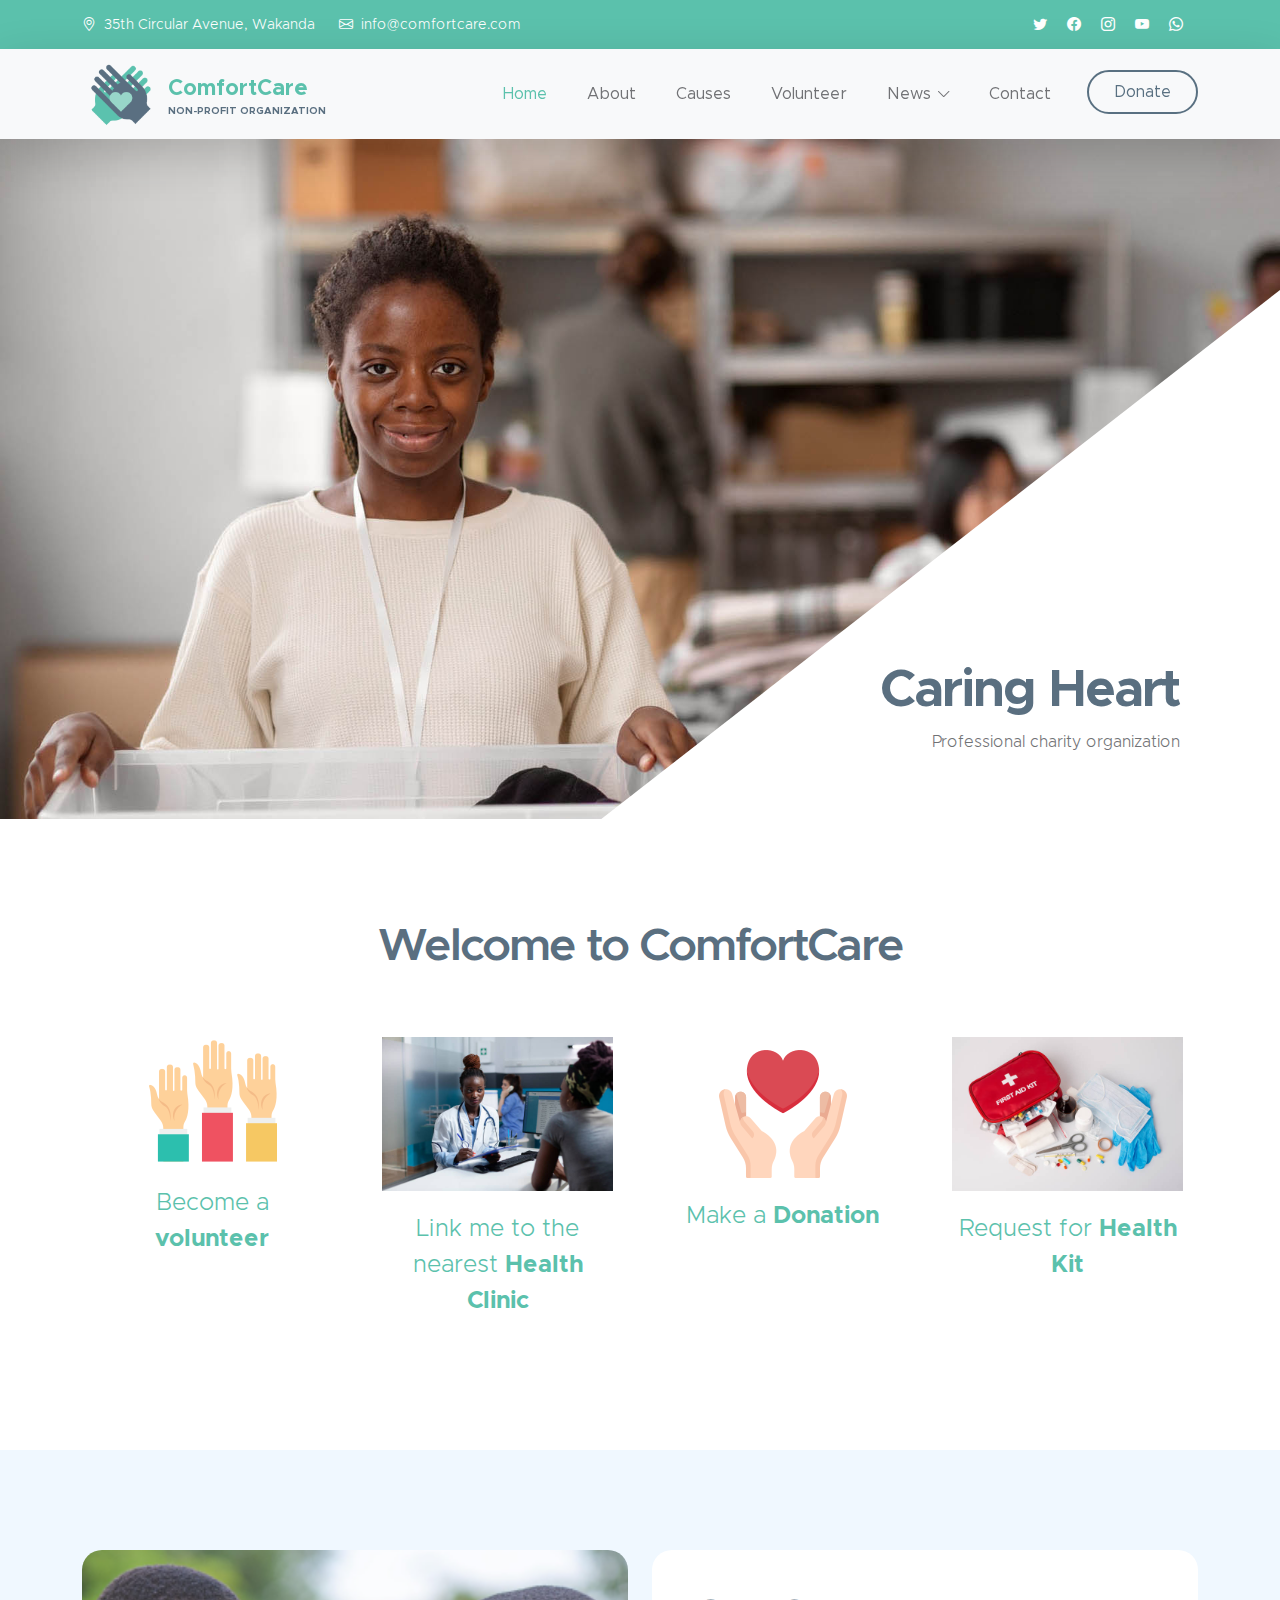
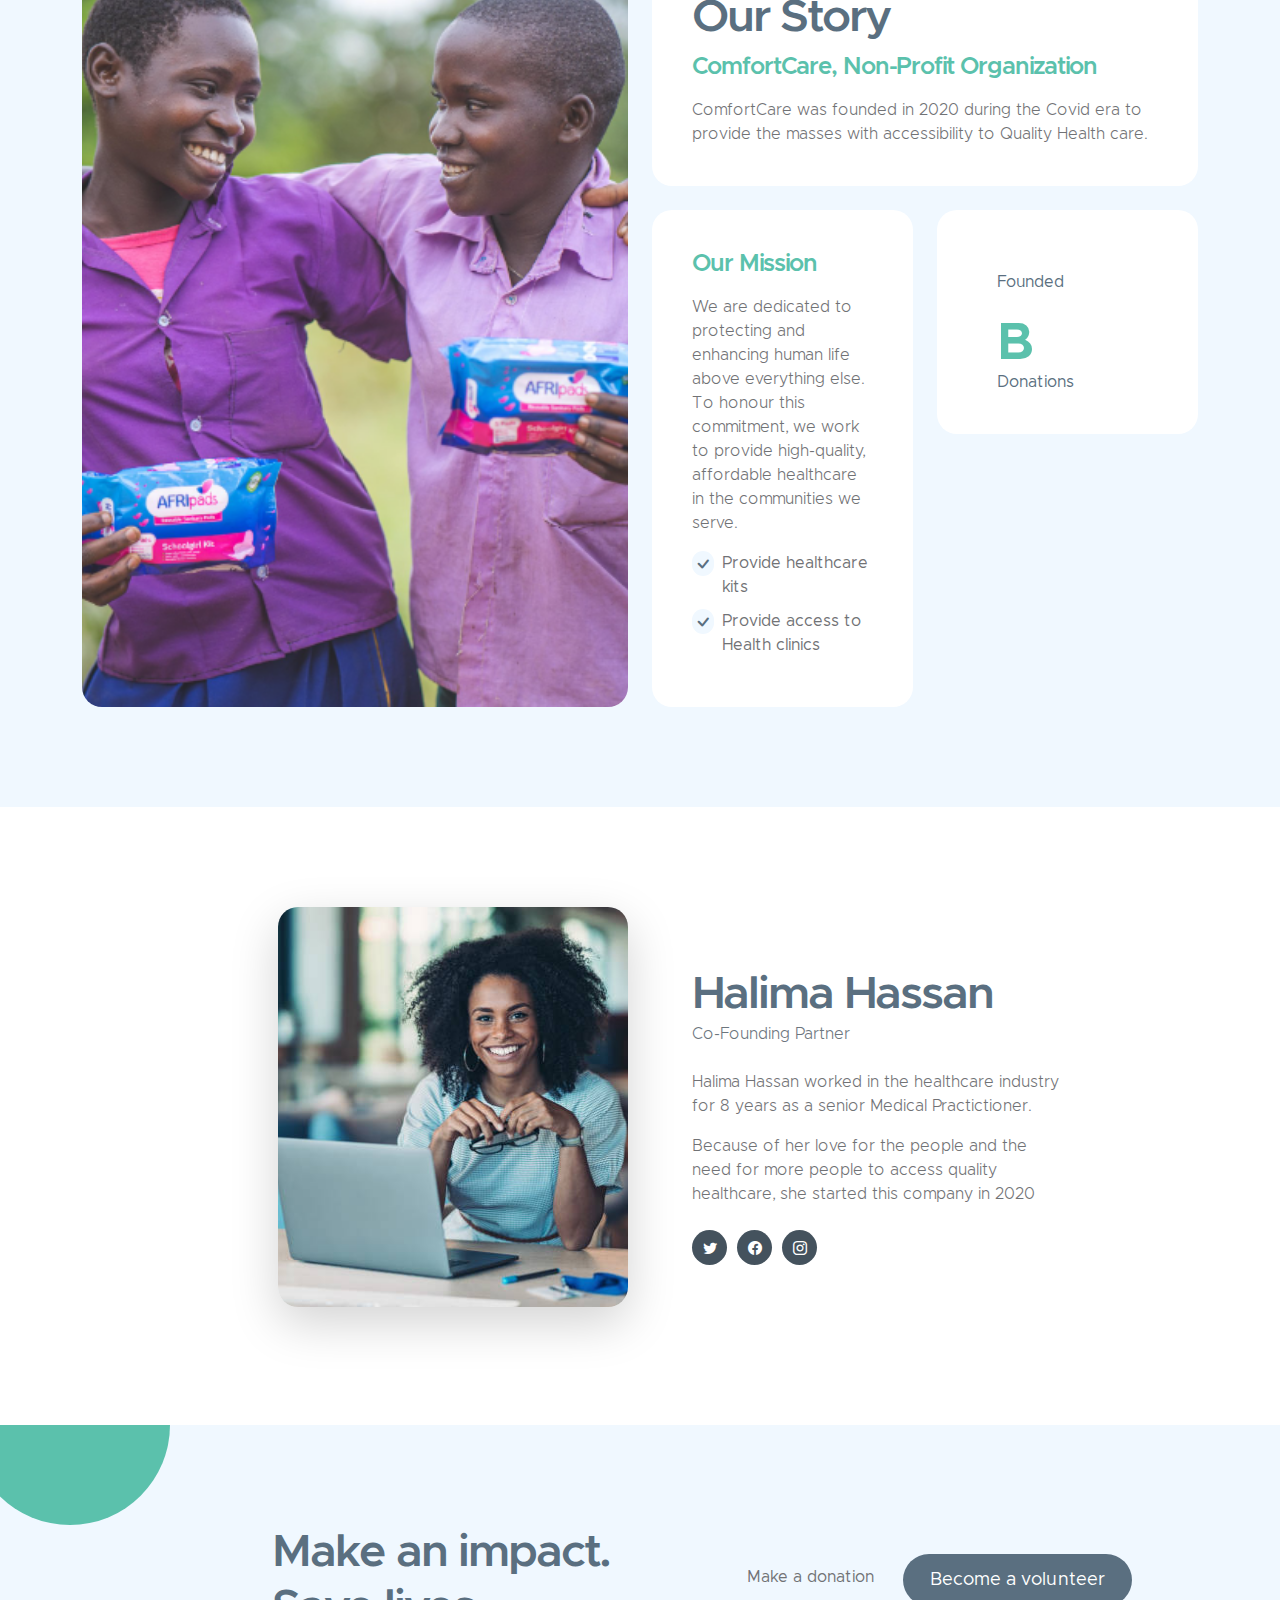
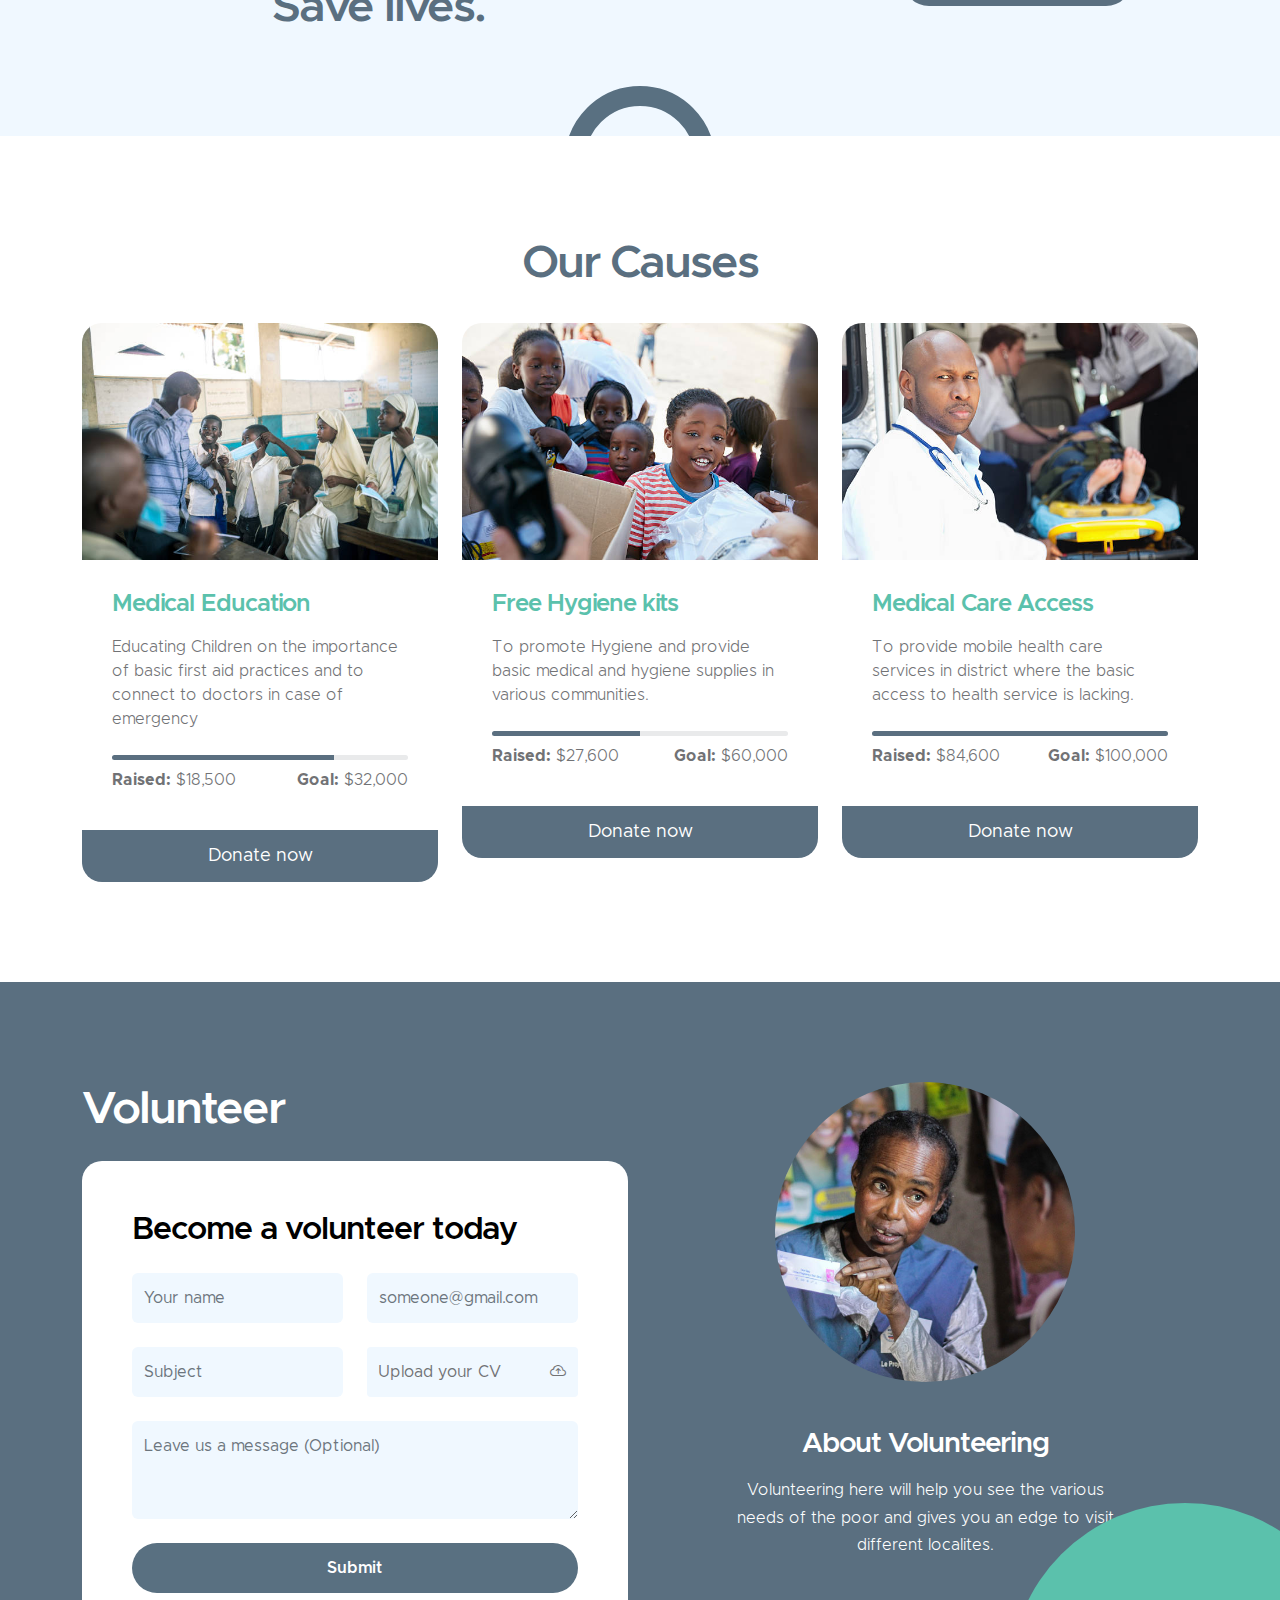
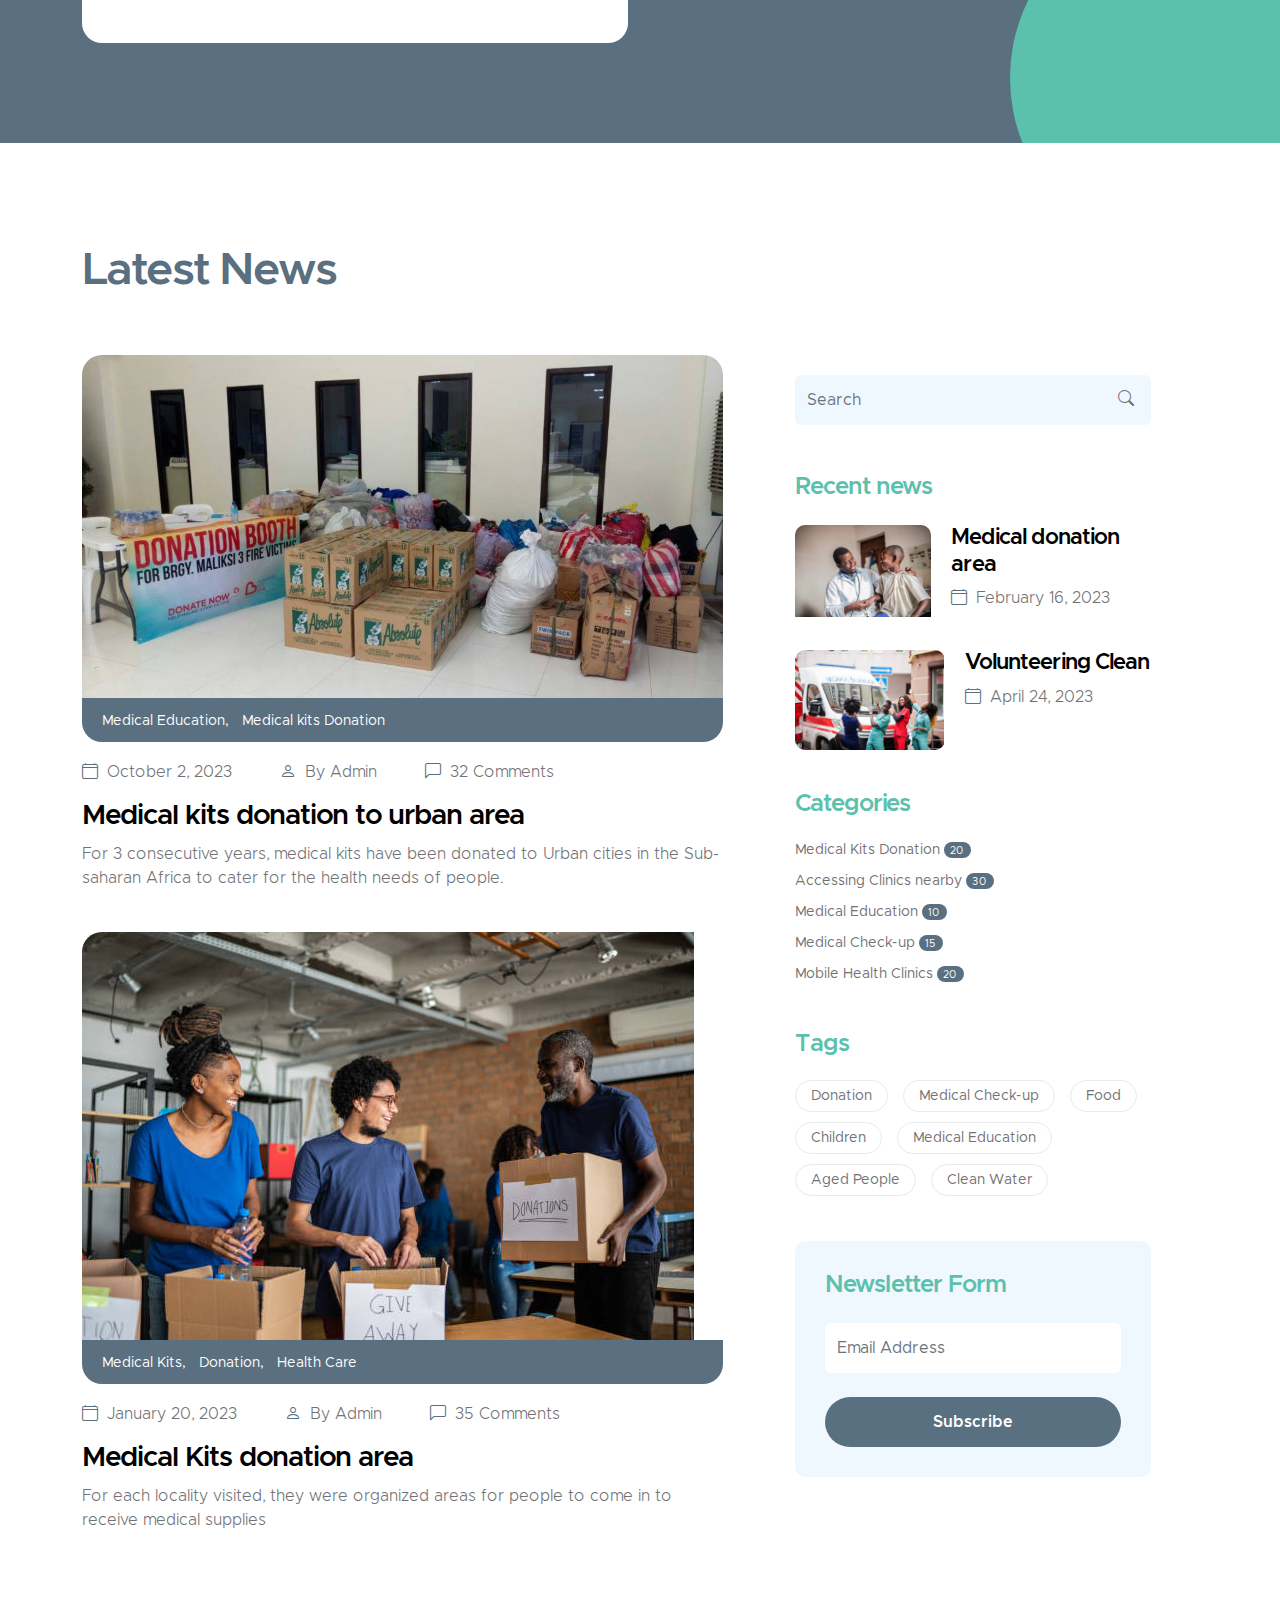
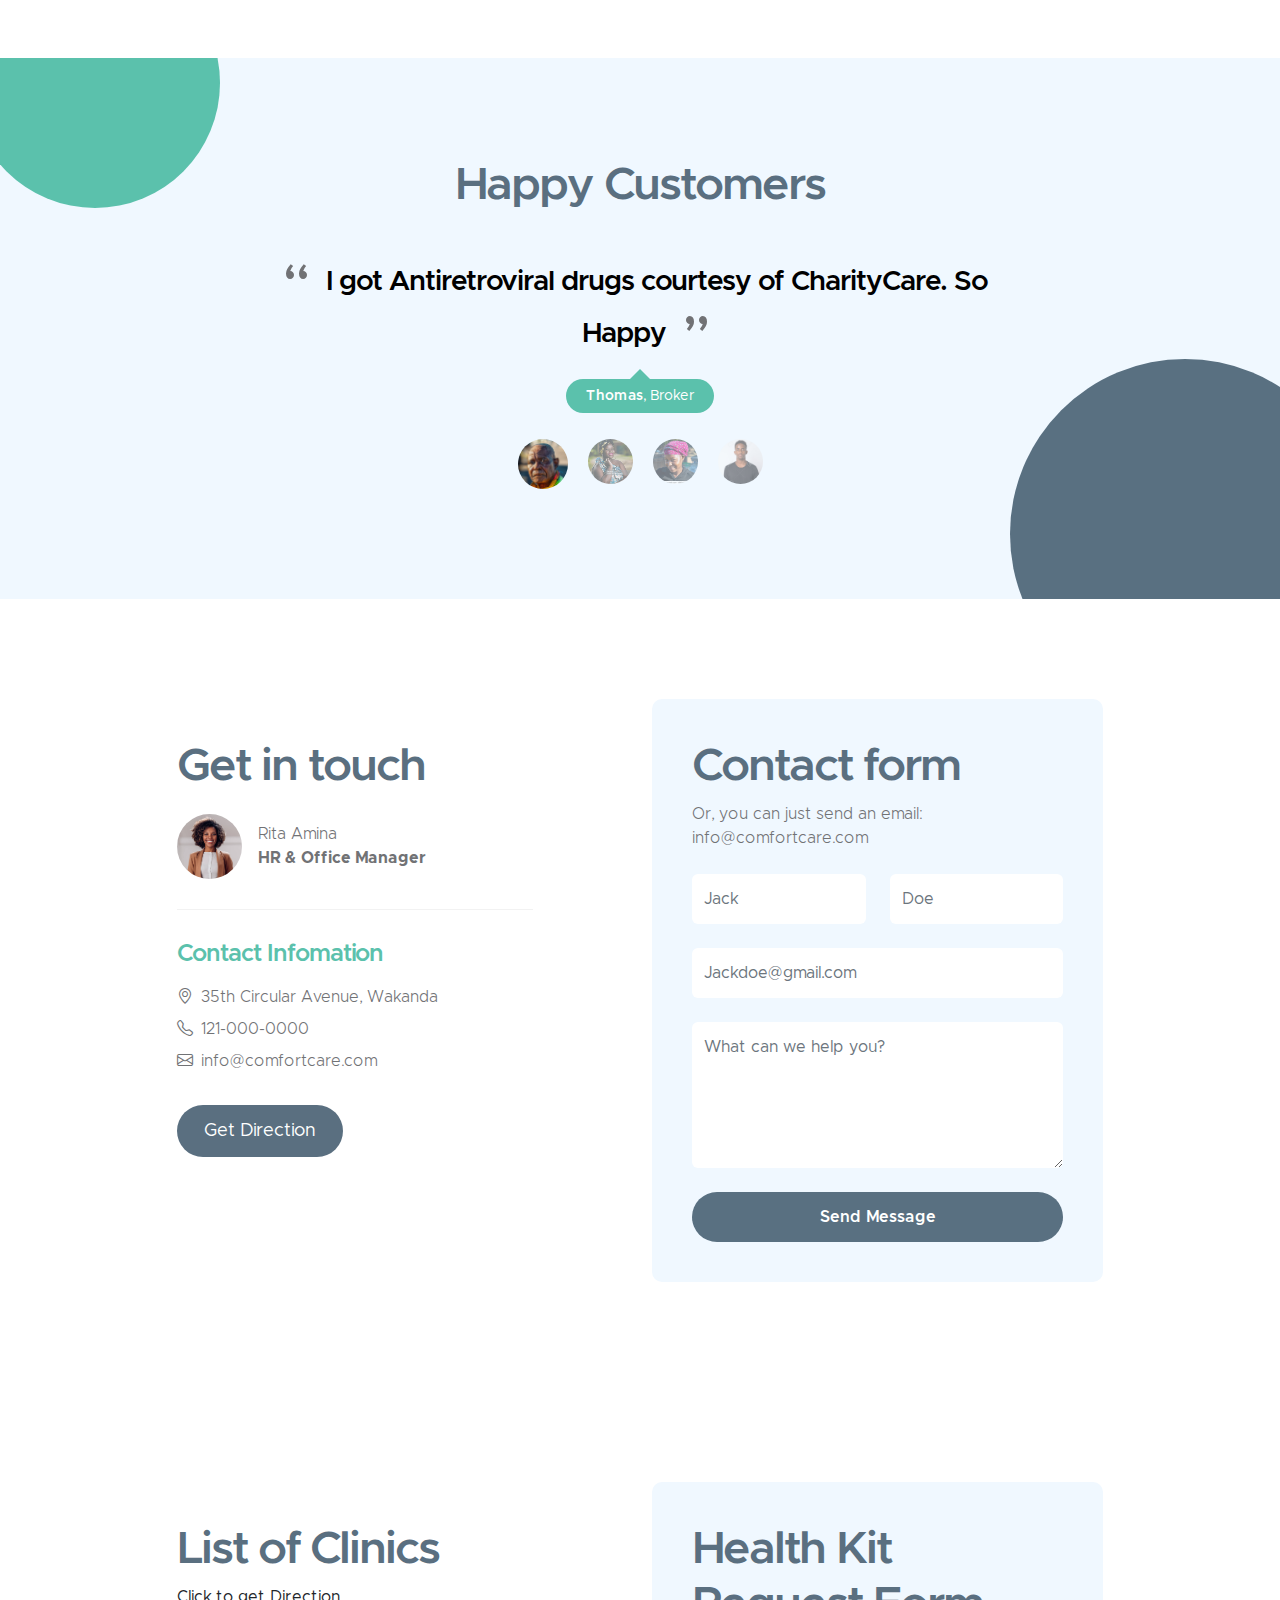
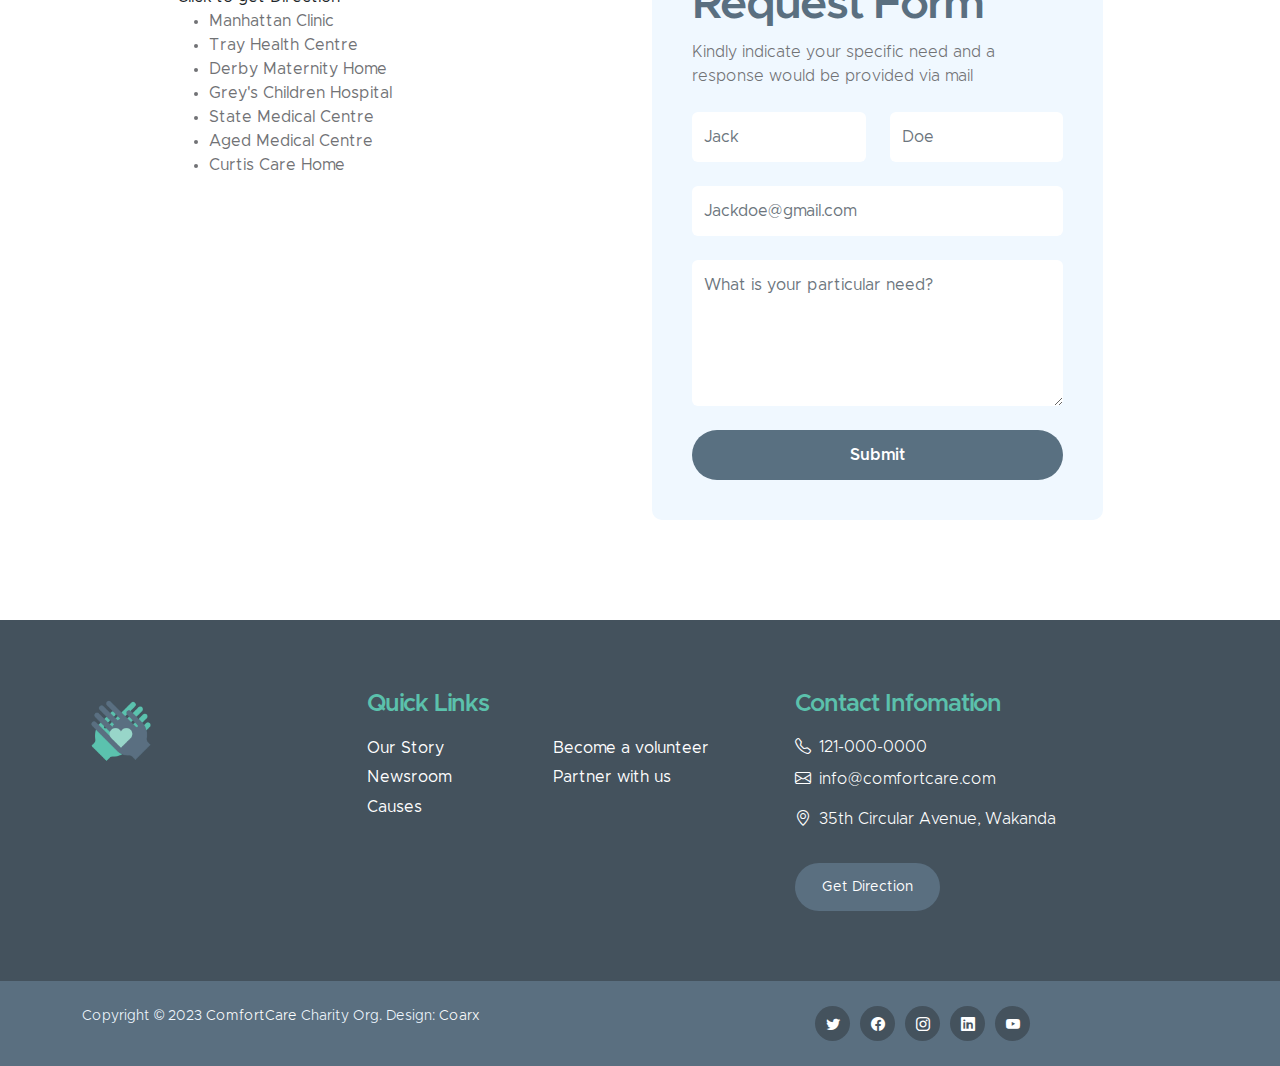
<file: index.html>
<!DOCTYPE html>
<html lang="en">
  <head>
    <meta charset="utf-8" />
    <meta name="viewport" content="width=device-width, initial-scale=1" />

    <meta name="description" content="" />
    <meta name="author" content="" />

    <title>ComfortCare NGO Website</title>
    <!-- Browser Icon -->
    <link rel="icon" href="/images/logo.png" />

    <!-- CSS FILES -->
    <link href="css/bootstrap.min.css" rel="stylesheet" />

    <link href="css/bootstrap-icons.css" rel="stylesheet" />

    <link href="css/templatemo-kind-heart-charity.css" rel="stylesheet" />
    <!--

TemplateMo 581 Kind Heart Charity

https://templatemo.com/tm-581-kind-heart-charity

-->
  </head>

  <body id="section_1">
    <header class="site-header">
      <div class="container">
        <div class="row">
          <div class="col-lg-8 col-12 d-flex flex-wrap">
            <p class="d-flex me-4 mb-0">
              <i class="bi-geo-alt me-2"></i>
              35th Circular Avenue, Wakanda
            </p>

            <p class="d-flex mb-0">
              <i class="bi-envelope me-2"></i>

              <a href="mailto:info@company.com"> info@comfortcare.com </a>
            </p>
          </div>

          <div class="col-lg-3 col-12 ms-auto d-lg-block d-none">
            <ul class="social-icon">
              <li class="social-icon-item">
                <a href="#" class="social-icon-link bi-twitter"></a>
              </li>

              <li class="social-icon-item">
                <a href="#" class="social-icon-link bi-facebook"></a>
              </li>

              <li class="social-icon-item">
                <a href="#" class="social-icon-link bi-instagram"></a>
              </li>

              <li class="social-icon-item">
                <a href="#" class="social-icon-link bi-youtube"></a>
              </li>

              <li class="social-icon-item">
                <a href="#" class="social-icon-link bi-whatsapp"></a>
              </li>
            </ul>
          </div>
        </div>
      </div>
    </header>

    <nav class="navbar navbar-expand-lg bg-light shadow-lg">
      <div class="container">
        <a class="navbar-brand" href="index.html">
          <img
            src="images/logo.png"
            class="logo img-fluid"
            alt="Kind Heart Charity"
          />
          <span>
            ComfortCare
            <small>Non-profit Organization</small>
          </span>
        </a>

        <button
          class="navbar-toggler"
          type="button"
          data-bs-toggle="collapse"
          data-bs-target="#navbarNav"
          aria-controls="navbarNav"
          aria-expanded="false"
          aria-label="Toggle navigation"
        >
          <span class="navbar-toggler-icon"></span>
        </button>

        <div class="collapse navbar-collapse" id="navbarNav">
          <ul class="navbar-nav ms-auto">
            <li class="nav-item">
              <a class="nav-link click-scroll" href="#top">Home</a>
            </li>

            <li class="nav-item">
              <a class="nav-link click-scroll" href="#section_2">About</a>
            </li>

            <li class="nav-item">
              <a class="nav-link click-scroll" href="#section_3">Causes</a>
            </li>

            <li class="nav-item">
              <a class="nav-link click-scroll" href="#section_4">Volunteer</a>
            </li>

            <li class="nav-item dropdown">
              <a
                class="nav-link click-scroll dropdown-toggle"
                href="#section_5"
                id="navbarLightDropdownMenuLink"
                role="button"
                data-bs-toggle="dropdown"
                aria-expanded="false"
                >News</a
              >

              <ul
                class="dropdown-menu dropdown-menu-light"
                aria-labelledby="navbarLightDropdownMenuLink"
              >
                <li>
                  <a class="dropdown-item" href="news.html">News Listing</a>
                </li>

                <li>
                  <a class="dropdown-item" href="news-detail.html"
                    >News Detail</a
                  >
                </li>
              </ul>
            </li>

            <li class="nav-item">
              <a class="nav-link click-scroll" href="#section_6">Contact</a>
            </li>

            <li class="nav-item ms-3">
              <a
                class="nav-link custom-btn custom-border-btn btn"
                href="donate.html"
                >Donate</a
              >
            </li>
          </ul>
        </div>
      </div>
    </nav>

    <main>
      <section class="hero-section hero-section-full-height">
        <div class="container-fluid">
          <div class="row">
            <div class="col-lg-12 col-12 p-0">
              <div
                id="hero-slide"
                class="carousel carousel-fade slide"
                data-bs-ride="carousel"
              >
                <div class="carousel-inner">
                  <div class="carousel-item active">
                    <img
                      src="images/slide/volunteer-selecting-organizing-clothes-donations-charity.jpg"
                      class="carousel-image img-fluid"
                      alt="..."
                    />

                    <div
                      class="carousel-caption d-flex flex-column justify-content-end"
                    >
                      <h1>Caring Heart</h1>

                      <p>Professional charity organization</p>
                    </div>
                  </div>
                  <div class="carousel-item">
                    <img
                      src="images/slide/slide image1.jpg"
                      class="carousel-image img-fluid"
                      alt="..."
                    />

                    <div
                      class="carousel-caption d-flex flex-column justify-content-end"
                    >
                      <h1>Non-profit</h1>

                      <p>You can support us to grow more</p>
                    </div>
                  </div>

                  <div class="carousel-item">
                    <img
                      src="com.care imgs/For comfortcare f/IMG_0451.JPG-CAMP-1200x630.jpg"
                      class="carousel-image img-fluid"
                      alt="..."
                    />

                    <div
                      class="carousel-caption d-flex flex-column justify-content-end"
                    >
                      <h1>Humanity</h1>

                      <p>We are here to serve one and all</p>
                    </div>
                  </div>
                </div>

                <button
                  class="carousel-control-prev"
                  type="button"
                  data-bs-target="#hero-slide"
                  data-bs-slide="prev"
                >
                  <span
                    class="carousel-control-prev-icon"
                    aria-hidden="true"
                  ></span>
                  <span class="visually-hidden">Previous</span>
                </button>

                <button
                  class="carousel-control-next"
                  type="button"
                  data-bs-target="#hero-slide"
                  data-bs-slide="next"
                >
                  <span
                    class="carousel-control-next-icon"
                    aria-hidden="true"
                  ></span>
                  <span class="visually-hidden">Next</span>
                </button>
              </div>
            </div>
          </div>
        </div>
      </section>

      <section class="section-padding">
        <div class="container">
          <div class="row">
            <div class="col-lg-10 col-12 text-center mx-auto">
              <h2 class="mb-5">Welcome to ComfortCare</h2>
            </div>

            <div class="col-lg-3 col-md-6 col-12 mb-4 mb-lg-0">
              <div
                class="featured-block d-flex justify-content-center align-items-center"
              >
                <a href="#section_4" class="d-block">
                  <img
                    src="images/icons/hands.png"
                    class="featured-block-image img-fluid"
                    alt=""
                  />

                  <p class="featured-block-text">
                    Become a <strong>volunteer</strong>
                  </p>
                </a>
              </div>
            </div>

            <div class="col-lg-3 col-md-6 col-12 mb-4 mb-lg-0 mb-md-4">
              <div
                class="featured-block d-flex justify-content-center align-items-center"
              >
                <a href="#section_7" class="d-block">
                  <img
                    src="images/clinic.jpg"
                    class="featured-block-image img-fluid"
                    alt=""
                  />

                  <p class="featured-block-text">
                    Link me to the nearest <strong>Health Clinic</strong>
                  </p>
                </a>
              </div>
            </div>

            <div class="col-lg-3 col-md-6 col-12 mb-4 mb-lg-0 mb-md-4">
              <div
                class="featured-block d-flex justify-content-center align-items-center"
              >
                <a href="donate.html" class="d-block">
                  <img
                    src="images/icons/receive.png"
                    class="featured-block-image img-fluid"
                    alt=""
                  />

                  <p class="featured-block-text">
                    Make a <strong>Donation</strong>
                  </p>
                </a>
              </div>
            </div>

            <div class="col-lg-3 col-md-6 col-12 mb-4 mb-lg-0">
              <div
                class="featured-block d-flex justify-content-center align-items-center"
              >
                <a href="#section_7" class="d-block">
                  <img
                    src="images/healthcare kit.jpg"
                    class="featured-block-image img-fluid"
                    alt=""
                  />

                  <p class="featured-block-text">
                    Request for <strong>Health Kit</strong>
                  </p>
                </a>
              </div>
            </div>
          </div>
        </div>
      </section>

      <section class="section-padding section-bg" id="section_2">
        <div class="container">
          <div class="row">
            <div class="col-lg-6 col-12 mb-5 mb-lg-0">
              <img
                src="images/slide/school_children (1).PNG"
                class="custom-text-box-image img-fluid"
                alt=""
              />
            </div>

            <div class="col-lg-6 col-12">
              <div class="custom-text-box">
                <h2 class="mb-2">Our Story</h2>

                <h5 class="mb-3">ComfortCare, Non-Profit Organization</h5>

                <p class="mb-0">
                  ComfortCare was founded in 2020 during the Covid era to
                  provide the masses with accessibility to Quality Health care.
                </p>
              </div>

              <div class="row">
                <div class="col-lg-6 col-md-6 col-12">
                  <div class="custom-text-box mb-lg-0">
                    <h5 class="mb-3">Our Mission</h5>

                    <p>
                      We are dedicated to protecting and enhancing human life
                      above everything else. To honour this commitment, we work
                      to provide high-quality, affordable healthcare in the
                      communities we serve.
                    </p>

                    <ul class="custom-list mt-2">
                      <li class="custom-list-item d-flex">
                        <i class="bi-check custom-text-box-icon me-2"></i>
                        Provide healthcare kits
                      </li>

                      <li class="custom-list-item d-flex">
                        <i class="bi-check custom-text-box-icon me-2"></i>
                        Provide access to Health clinics
                      </li>
                    </ul>
                  </div>
                </div>

                <div class="col-lg-6 col-md-6 col-12">
                  <div
                    class="custom-text-box d-flex flex-wrap d-lg-block mb-lg-0"
                  >
                    <div class="counter-thumb">
                      <div class="d-flex">
                        <span
                          class="counter-number"
                          data-from="1"
                          data-to="2020"
                          data-speed="1000"
                        ></span>
                        <span class="counter-number-text"></span>
                      </div>

                      <span class="counter-text">Founded</span>
                    </div>

                    <div class="counter-thumb mt-4">
                      <div class="d-flex">
                        <span
                          class="counter-number"
                          data-from="1"
                          data-to="120"
                          data-speed="1000"
                        ></span>
                        <span class="counter-number-text">B</span>
                      </div>

                      <span class="counter-text">Donations</span>
                    </div>
                  </div>
                </div>
              </div>
            </div>
          </div>
        </div>
      </section>

      <section class="about-section section-padding">
        <div class="container">
          <div class="row">
            <div class="col-lg-6 col-md-5 col-12">
              <img
                src="com.care imgs/For comfortcare f/co.Founder.jpg"
                class="about-image ms-lg-auto bg-light shadow-lg img-fluid"
                alt=""
              />
            </div>

            <div class="col-lg-5 col-md-7 col-12">
              <div class="custom-text-block">
                <h2 class="mb-0">Halima Hassan</h2>

                <p class="text-muted mb-lg-4 mb-md-4">Co-Founding Partner</p>

                <p>
                  Halima Hassan worked in the healthcare industry for 8 years as
                  a senior Medical Practictioner.
                </p>

                <p>
                  Because of her love for the people and the need for more
                  people to access quality healthcare, she started this company
                  in 2020
                </p>

                <ul class="social-icon mt-4">
                  <li class="social-icon-item">
                    <a href="#" class="social-icon-link bi-twitter"></a>
                  </li>

                  <li class="social-icon-item">
                    <a href="#" class="social-icon-link bi-facebook"></a>
                  </li>

                  <li class="social-icon-item">
                    <a href="#" class="social-icon-link bi-instagram"></a>
                  </li>
                </ul>
              </div>
            </div>
          </div>
        </div>
      </section>

      <section class="cta-section section-padding section-bg">
        <div class="container">
          <div class="row justify-content-center align-items-center">
            <div class="col-lg-5 col-12 ms-auto">
              <h2 class="mb-0">
                Make an impact. <br />
                Save lives.
              </h2>
            </div>

            <div class="col-lg-5 col-12">
              <a href="donate.html" class="me-4">Make a donation</a>

              <a href="#section_4" class="custom-btn btn smoothscroll"
                >Become a volunteer</a
              >
            </div>
          </div>
        </div>
      </section>

      <section class="section-padding" id="section_3">
        <div class="container">
          <div class="row">
            <div class="col-lg-12 col-12 text-center mb-4">
              <h2>Our Causes</h2>
            </div>

            <div class="col-lg-4 col-md-6 col-12 mb-4 mb-lg-0">
              <div class="custom-block-wrap">
                <img
                  src="images/medical_education.jpg"
                  class="custom-block-image img-fluid"
                  alt=""
                />

                <div class="custom-block">
                  <div class="custom-block-body">
                    <h5 class="mb-3">Medical Education</h5>

                    <p>
                      Educating Children on the importance of basic first aid
                      practices and to connect to doctors in case of emergency
                    </p>

                    <div class="progress mt-4">
                      <div
                        class="progress-bar w-75"
                        role="progressbar"
                        aria-valuenow="75"
                        aria-valuemin="0"
                        aria-valuemax="100"
                      ></div>
                    </div>

                    <div class="d-flex align-items-center my-2">
                      <p class="mb-0">
                        <strong>Raised:</strong>
                        $18,500
                      </p>

                      <p class="ms-auto mb-0">
                        <strong>Goal:</strong>
                        $32,000
                      </p>
                    </div>
                  </div>

                  <a href="donate.html" class="custom-btn btn">Donate now</a>
                </div>
              </div>
            </div>

            <div class="col-lg-4 col-md-6 col-12 mb-4 mb-lg-0">
              <div class="custom-block-wrap">
                <img
                  src="images/hygiene.jpg"
                  class="custom-block-image img-fluid"
                  alt=""
                />

                <div class="custom-block">
                  <div class="custom-block-body">
                    <h5 class="mb-3">Free Hygiene kits</h5>

                    <p>
                      To promote Hygiene and provide basic medical and hygiene
                      supplies in various communities.
                    </p>

                    <div class="progress mt-4">
                      <div
                        class="progress-bar w-50"
                        role="progressbar"
                        aria-valuenow="50"
                        aria-valuemin="0"
                        aria-valuemax="100"
                      ></div>
                    </div>

                    <div class="d-flex align-items-center my-2">
                      <p class="mb-0">
                        <strong>Raised:</strong>
                        $27,600
                      </p>

                      <p class="ms-auto mb-0">
                        <strong>Goal:</strong>
                        $60,000
                      </p>
                    </div>
                  </div>

                  <a href="donate.html" class="custom-btn btn">Donate now</a>
                </div>
              </div>
            </div>

            <div class="col-lg-4 col-md-6 col-12">
              <div class="custom-block-wrap">
                <img
                  src="images/mobile_clinic.jpg"
                  class="custom-block-image img-fluid"
                  alt=""
                />

                <div class="custom-block">
                  <div class="custom-block-body">
                    <h5 class="mb-3">Medical Care Access</h5>

                    <p>
                      To provide mobile health care services in district where
                      the basic access to health service is lacking.
                    </p>

                    <div class="progress mt-4">
                      <div
                        class="progress-bar w-100"
                        role="progressbar"
                        aria-valuenow="100"
                        aria-valuemin="0"
                        aria-valuemax="100"
                      ></div>
                    </div>

                    <div class="d-flex align-items-center my-2">
                      <p class="mb-0">
                        <strong>Raised:</strong>
                        $84,600
                      </p>

                      <p class="ms-auto mb-0">
                        <strong>Goal:</strong>
                        $100,000
                      </p>
                    </div>
                  </div>

                  <a href="donate.html" class="custom-btn btn">Donate now</a>
                </div>
              </div>
            </div>
          </div>
        </div>
      </section>

      <section class="volunteer-section section-padding" id="section_4">
        <div class="container">
          <div class="row">
            <div class="col-lg-6 col-12">
              <h2 class="text-white mb-4">Volunteer</h2>

              <form
                class="custom-form volunteer-form mb-5 mb-lg-0"
                action="#"
                method="post"
                role="form"
              >
                <h3 class="mb-4">Become a volunteer today</h3>

                <div class="row">
                  <div class="col-lg-6 col-12">
                    <input
                      type="text"
                      name="volunteer-name"
                      id="volunteer-name"
                      class="form-control"
                      placeholder="Your name"
                      required
                    />
                  </div>

                  <div class="col-lg-6 col-12">
                    <input
                      type="email"
                      name="volunteer-email"
                      id="volunteer-email"
                      pattern="[^ @]*@[^ @]*"
                      class="form-control"
                      placeholder="someone@gmail.com"
                      required
                    />
                  </div>

                  <div class="col-lg-6 col-12">
                    <input
                      type="text"
                      name="volunteer-subject"
                      id="volunteer-subject"
                      class="form-control"
                      placeholder="Subject"
                      required
                    />
                  </div>

                  <div class="col-lg-6 col-12">
                    <div class="input-group input-group-file">
                      <input
                        type="file"
                        class="form-control"
                        id="inputGroupFile02"
                      />

                      <label class="input-group-text" for="inputGroupFile02"
                        >Upload your CV</label
                      >

                      <i class="bi-cloud-arrow-up ms-auto"></i>
                    </div>
                  </div>
                </div>

                <textarea
                  name="volunteer-message"
                  rows="3"
                  class="form-control"
                  id="volunteer-message"
                  placeholder="Leave us a message (Optional)"
                ></textarea>

                <button type="submit" class="form-control">Submit</button>
              </form>
            </div>

            <div class="col-lg-6 col-12">
              <img
                src="com.care imgs/For comfortcare f/com.h.worker.jpg"
                class="volunteer-image img-fluid"
                alt=""
              />

              <div class="custom-block-body text-center">
                <h4 class="text-white mt-lg-3 mb-lg-3">About Volunteering</h4>

                <p class="text-white">
                  Volunteering here will help you see the various needs of the
                  poor and gives you an edge to visit different localites.
                </p>
              </div>
            </div>
          </div>
        </div>
      </section>

      <section class="news-section section-padding" id="section_5">
        <div class="container">
          <div class="row">
            <div class="col-lg-12 col-12 mb-5">
              <h2>Latest News</h2>
            </div>

            <div class="col-lg-7 col-12">
              <div class="news-block">
                <div class="news-block-top">
                  <a href="news-detail.html">
                    <img
                      src="images/medical_kit_donation.PNG"
                      class="news-image img-fluid"
                      alt=""
                    />
                  </a>

                  <div class="news-category-block">
                    <a href="#" class="category-block-link">
                      Medical Education,
                    </a>

                    <a href="#" class="category-block-link">
                      Medical kits Donation
                    </a>
                  </div>
                </div>

                <div class="news-block-info">
                  <div class="d-flex mt-2">
                    <div class="news-block-date">
                      <p>
                        <i class="bi-calendar4 custom-icon me-1"></i>
                        October 2, 2023
                      </p>
                    </div>

                    <div class="news-block-author mx-5">
                      <p>
                        <i class="bi-person custom-icon me-1"></i>
                        By Admin
                      </p>
                    </div>

                    <div class="news-block-comment">
                      <p>
                        <i class="bi-chat-left custom-icon me-1"></i>
                        32 Comments
                      </p>
                    </div>
                  </div>

                  <div class="news-block-title mb-2">
                    <h4>
                      <a href="news-detail.html" class="news-block-title-link"
                        >Medical kits donation to urban area</a
                      >
                    </h4>
                  </div>

                  <div class="news-block-body">
                    <p>
                      For 3 consecutive years, medical kits have been donated to
                      Urban cities in the Sub-saharan Africa to cater for the
                      health needs of people.
                    </p>
                  </div>
                </div>
              </div>

              <div class="news-block mt-3">
                <div class="news-block-top">
                  <a href="news-detail.html">
                    <img
                      src="images/medical_kit_donation2.jpg"
                      class="news-image img-fluid"
                      alt=""
                    />
                  </a>

                  <div class="news-category-block">
                    <a href="#" class="category-block-link"> Medical Kits, </a>

                    <a href="#" class="category-block-link"> Donation, </a>

                    <a href="#" class="category-block-link"> Health Care </a>
                  </div>
                </div>

                <div class="news-block-info">
                  <div class="d-flex mt-2">
                    <div class="news-block-date">
                      <p>
                        <i class="bi-calendar4 custom-icon me-1"></i>
                        January 20, 2023
                      </p>
                    </div>

                    <div class="news-block-author mx-5">
                      <p>
                        <i class="bi-person custom-icon me-1"></i>
                        By Admin
                      </p>
                    </div>

                    <div class="news-block-comment">
                      <p>
                        <i class="bi-chat-left custom-icon me-1"></i>
                        35 Comments
                      </p>
                    </div>
                  </div>

                  <div class="news-block-title mb-2">
                    <h4>
                      <a href="news-detail.html" class="news-block-title-link"
                        >Medical Kits donation area</a
                      >
                    </h4>
                  </div>

                  <div class="news-block-body">
                    <p>
                      For each locality visited, they were organized areas for
                      people to come in to receive medical supplies
                    </p>
                  </div>
                </div>
              </div>
            </div>

            <div class="col-lg-4 col-12 mx-auto">
              <form
                class="custom-form search-form"
                action="#"
                method="get"
                role="form"
              >
                <input
                  name="search"
                  type="search"
                  class="form-control"
                  id="search"
                  placeholder="Search"
                  aria-label="Search"
                />

                <button type="submit" class="form-control">
                  <i class="bi-search"></i>
                </button>
              </form>

              <h5 class="mt-5 mb-3">Recent news</h5>

              <div class="news-block news-block-two-col d-flex mt-4">
                <div class="news-block-two-col-image-wrap">
                  <a href="news-detail.html">
                    <img
                      src="images/news/africa-humanitarian-aid-doctor.jpg"
                      class="news-image img-fluid"
                      alt=""
                    />
                  </a>
                </div>

                <div class="news-block-two-col-info">
                  <div class="news-block-title mb-2">
                    <h6>
                      <a href="news-detail.html" class="news-block-title-link"
                        >Medical donation area</a
                      >
                    </h6>
                  </div>

                  <div class="news-block-date">
                    <p>
                      <i class="bi-calendar4 custom-icon me-1"></i>
                      February 16, 2023
                    </p>
                  </div>
                </div>
              </div>

              <div class="news-block news-block-two-col d-flex mt-4">
                <div class="news-block-two-col-image-wrap">
                  <a href="news-detail.html">
                    <img
                      src="images/news/close-up-happy-people-working-together.jpg"
                      class="news-image img-fluid"
                      alt=""
                    />
                  </a>
                </div>

                <div class="news-block-two-col-info">
                  <div class="news-block-title mb-2">
                    <h6>
                      <a href="news-detail.html" class="news-block-title-link"
                        >Volunteering Clean</a
                      >
                    </h6>
                  </div>

                  <div class="news-block-date">
                    <p>
                      <i class="bi-calendar4 custom-icon me-1"></i>
                      April 24, 2023
                    </p>
                  </div>
                </div>
              </div>

              <div class="category-block d-flex flex-column">
                <h5 class="mb-3">Categories</h5>

                <a href="#" class="category-block-link">
                  Medical Kits Donation
                  <span class="badge">20</span>
                </a>

                <a href="#" class="category-block-link">
                  Accessing Clinics nearby
                  <span class="badge">30</span>
                </a>

                <a href="#" class="category-block-link">
                  Medical Education
                  <span class="badge">10</span>
                </a>

                <a href="#" class="category-block-link">
                  Medical Check-up
                  <span class="badge">15</span>
                </a>

                <a href="#" class="category-block-link">
                  Mobile Health Clinics
                  <span class="badge">20</span>
                </a>
              </div>

              <div class="tags-block">
                <h5 class="mb-3">Tags</h5>

                <a href="#" class="tags-block-link"> Donation </a>

                <a href="#" class="tags-block-link"> Medical Check-up </a>

                <a href="#" class="tags-block-link"> Food </a>

                <a href="#" class="tags-block-link"> Children </a>

                <a href="#" class="tags-block-link"> Medical Education </a>

                <a href="#" class="tags-block-link"> Aged People </a>

                <a href="#" class="tags-block-link"> Clean Water </a>
              </div>

              <form
                class="custom-form subscribe-form"
                action="#"
                method="get"
                role="form"
              >
                <h5 class="mb-4">Newsletter Form</h5>

                <input
                  type="email"
                  name="subscribe-email"
                  id="subscribe-email"
                  pattern="[^ @]*@[^ @]*"
                  class="form-control"
                  placeholder="Email Address"
                  required
                />

                <div class="col-lg-12 col-12">
                  <button type="submit" class="form-control">Subscribe</button>
                </div>
              </form>
            </div>
          </div>
        </div>
      </section>

      <section class="testimonial-section section-padding section-bg">
        <div class="container">
          <div class="row">
            <div class="col-lg-8 col-12 mx-auto">
              <h2 class="mb-lg-3">Happy Customers</h2>

              <div
                id="testimonial-carousel"
                class="carousel carousel-fade slide"
                data-bs-ride="carousel"
              >
                <div class="carousel-inner">
                  <div class="carousel-item active">
                    <div class="carousel-caption">
                      <h4 class="carousel-title">
                        I got Antiretroviral drugs courtesy of CharityCare. So
                        Happy
                      </h4>

                      <small class="carousel-name"
                        ><span class="carousel-name-title">Thomas</span>,
                        Broker</small
                      >
                    </div>
                  </div>

                  <div class="carousel-item">
                    <div class="carousel-caption">
                      <h4 class="carousel-title">
                        Thumps up to the team. I was educated on the importance
                        of Family Planning.
                      </h4>

                      <small class="carousel-name"
                        ><span class="carousel-name-title">Maria</span>, Stay at
                        home mum</small
                      >
                    </div>
                  </div>

                  <div class="carousel-item">
                    <div class="carousel-caption">
                      <h4 class="carousel-title">
                        I'm grateful for the help of CharityCare. I have access
                        to free healthare and I don't have to pay a dime for
                        meds.
                      </h4>

                      <small class="carousel-name"
                        ><span class="carousel-name-title">Jane</span>,
                        Caterer</small
                      >
                    </div>
                  </div>

                  <div class="carousel-item">
                    <div class="carousel-caption">
                      <h4 class="carousel-title">Doing great guys!!!</h4>

                      <small class="carousel-name"
                        ><span class="carousel-name-title">Bob</span>,
                        Entreprenuer</small
                      >
                    </div>
                  </div>

                  <ol class="carousel-indicators">
                    <li
                      data-bs-target="#testimonial-carousel"
                      data-bs-slide-to="0"
                      class="active"
                    >
                      <img
                        src="com.care imgs/For comfortcare f/old man.jpg"
                        class="img-fluid rounded-circle avatar-image"
                        alt="avatar"
                      />
                    </li>

                    <li
                      data-bs-target="#testimonial-carousel"
                      data-bs-slide-to="1"
                      class=""
                    >
                      <img
                        src="com.care imgs/For comfortcare f/young woman.jpg"
                        class="img-fluid rounded-circle avatar-image"
                        alt="avatar"
                      />
                    </li>

                    <li
                      data-bs-target="#testimonial-carousel"
                      data-bs-slide-to="2"
                      class=""
                    >
                      <img
                        src="com.care imgs/For comfortcare f/womn2.webp"
                        class="img-fluid rounded-circle avatar-image"
                        alt="avatar"
                      />
                    </li>

                    <li
                      data-bs-target="#testimonial-carousel"
                      data-bs-slide-to="3"
                      class=""
                    >
                      <img
                        src="com.care imgs/For comfortcare f/young man.jpg"
                        class="img-fluid rounded-circle avatar-image"
                        alt="avatar"
                      />
                    </li>
                  </ol>
                </div>
              </div>
            </div>
          </div>
        </div>
      </section>

      <section class="contact-section section-padding" id="section_6">
        <div class="container">
          <div class="row">
            <div class="col-lg-4 col-12 ms-auto mb-5 mb-lg-0">
              <div class="contact-info-wrap">
                <h2>Get in touch</h2>

                <div class="contact-image-wrap d-flex flex-wrap">
                  <img
                    src="com.care imgs/For comfortcare f/HR.jpg"
                    class="img-fluid avatar-image"
                    alt=""
                  />

                  <div class="d-flex flex-column justify-content-center ms-3">
                    <p class="mb-0">Rita Amina</p>
                    <p class="mb-0"><strong>HR & Office Manager</strong></p>
                  </div>
                </div>

                <div class="contact-info">
                  <h5 class="mb-3">Contact Infomation</h5>

                  <p class="d-flex mb-2">
                    <i class="bi-geo-alt me-2"></i>
                    35th Circular Avenue, Wakanda
                  </p>

                  <p class="d-flex mb-2">
                    <i class="bi-telephone me-2"></i>

                    <a href="tel: 121-000-0000"> 121-000-0000 </a>
                  </p>

                  <p class="d-flex">
                    <i class="bi-envelope me-2"></i>

                    <a href="mailto:info@yourgmail.com">
                      info@comfortcare.com
                    </a>
                  </p>

                  <a href="#" class="custom-btn btn mt-3">Get Direction</a>
                </div>
              </div>
            </div>

            <div class="col-lg-5 col-12 mx-auto">
              <form
                class="custom-form contact-form"
                action="#"
                method="post"
                role="form"
              >
                <h2>Contact form</h2>

                <p class="mb-4">
                  Or, you can just send an email:
                  <a href="#">info@comfortcare.com</a>
                </p>
                <div class="row">
                  <div class="col-lg-6 col-md-6 col-12">
                    <input
                      type="text"
                      name="first-name"
                      id="first-name"
                      class="form-control"
                      placeholder="Jack"
                      required
                    />
                  </div>

                  <div class="col-lg-6 col-md-6 col-12">
                    <input
                      type="text"
                      name="last-name"
                      id="last-name"
                      class="form-control"
                      placeholder="Doe"
                      required
                    />
                  </div>
                </div>

                <input
                  type="email"
                  name="email"
                  id="email"
                  pattern="[^ @]*@[^ @]*"
                  class="form-control"
                  placeholder="Jackdoe@gmail.com"
                  required
                />

                <textarea
                  name="message"
                  rows="5"
                  class="form-control"
                  id="message"
                  placeholder="What can we help you?"
                ></textarea>

                <button type="submit" class="form-control">Send Message</button>
              </form>
            </div>
          </div>
        </div>
      </section>
      <section class="contact-section section-padding" id="section_7">
        <div class="container">
          <div class="row">
            <div class="col-lg-4 col-12 ms-auto mb-5 mb-lg-0">
              <div class="contact-info-wrap">
                <h2>List of Clinics</h2>
                <h7 class="mb-3">Click to get Direction</h7>
                <ul>
                  <li>
                    <a href="https://www.google.com/maps" target="_blank"
                      >Manhattan Clinic</a
                    >
                  </li>
                  <li>
                    <a href="https://www.google.com/maps" target="_blank"
                      >Tray Health Centre</a
                    >
                  </li>
                  <li>
                    <a href="https://www.google.com/maps" target="_blank"
                      >Derby Maternity Home</a
                    >
                  </li>
                  <li>
                    <a href="https://www.google.com/maps" target="_blank"
                      >Grey's Children Hospital</a
                    >
                  </li>
                  <li>
                    <a href="https://www.google.com/maps" target="_blank"
                      >State Medical Centre</a
                    >
                  </li>
                  <li>
                    <a href="https://www.google.com/maps" target="_blank"
                      >Aged Medical Centre</a
                    >
                  </li>
                  <li>
                    <a href="https://www.google.com/maps" target="_blank"
                      >Curtis Care Home</a
                    >
                  </li>
                </ul>
              </div>
            </div>

            <div class="col-lg-5 col-12 mx-auto">
              <form
                class="custom-form contact-form"
                action="#"
                method="post"
                role="form"
              >
                <h2>Health Kit Request Form</h2>

                <p class="mb-4">
                  Kindly indicate your specific need and a response would be
                  provided via mail
                </p>
                <div class="row">
                  <div class="col-lg-6 col-md-6 col-12">
                    <input
                      type="text"
                      name="first-name"
                      id="first-name"
                      class="form-control"
                      placeholder="Jack"
                      required
                    />
                  </div>

                  <div class="col-lg-6 col-md-6 col-12">
                    <input
                      type="text"
                      name="last-name"
                      id="last-name"
                      class="form-control"
                      placeholder="Doe"
                      required
                    />
                  </div>
                </div>

                <input
                  type="email"
                  name="email"
                  id="email"
                  pattern="[^ @]*@[^ @]*"
                  class="form-control"
                  placeholder="Jackdoe@gmail.com"
                  required
                />

                <textarea
                  name="message"
                  rows="5"
                  class="form-control"
                  id="message"
                  placeholder="What is your particular need?"
                ></textarea>

                <button type="submit" class="form-control">Submit</button>
              </form>
            </div>
          </div>
        </div>
      </section>
    </main>

    <footer class="site-footer">
      <div class="container">
        <div class="row">
          <div class="col-lg-3 col-12 mb-4">
            <img src="images/logo.png" class="logo img-fluid" alt="" />
          </div>

          <div class="col-lg-4 col-md-6 col-12 mb-4">
            <h5 class="site-footer-title mb-3">Quick Links</h5>

            <ul class="footer-menu">
              <li class="footer-menu-item">
                <a href="#section_2" class="footer-menu-link">Our Story</a>
              </li>

              <li class="footer-menu-item">
                <a href="#section_5" class="footer-menu-link">Newsroom</a>
              </li>

              <li class="footer-menu-item">
                <a href="#section_3" class="footer-menu-link">Causes</a>
              </li>

              <li class="footer-menu-item">
                <a href="#section_4" class="footer-menu-link"
                  >Become a volunteer</a
                >
              </li>

              <li class="footer-menu-item">
                <a href="#section_6" class="footer-menu-link"
                  >Partner with us</a
                >
              </li>
            </ul>
          </div>

          <div class="col-lg-4 col-md-6 col-12 mx-auto">
            <h5 class="site-footer-title mb-3">Contact Infomation</h5>

            <p class="text-white d-flex mb-2">
              <i class="bi-telephone me-2"></i>

              <a href="tel: 121-000-0000" class="site-footer-link">
                121-000-0000
              </a>
            </p>

            <p class="text-white d-flex">
              <i class="bi-envelope me-2"></i>

              <a href="mailto:info@yourgmail.com" class="site-footer-link">
                info@comfortcare.com
              </a>
            </p>

            <p class="text-white d-flex mt-3">
              <i class="bi-geo-alt me-2"></i>
              35th Circular Avenue, Wakanda
            </p>

            <a href="#" class="custom-btn btn mt-3">Get Direction</a>
          </div>
        </div>
      </div>

      <div class="site-footer-bottom">
        <div class="container">
          <div class="row">
            <div class="col-lg-6 col-md-7 col-12">
              <p class="copyright-text mb-0">
                Copyright © 2023 <a href="#">ComfortCare</a> Charity Org.
                Design:
                <a href="https://templatemo.com" target="_blank">Coarx</a>
              </p>
            </div>

            <div
              class="col-lg-6 col-md-5 col-12 d-flex justify-content-center align-items-center mx-auto"
            >
              <ul class="social-icon">
                <li class="social-icon-item">
                  <a href="#" class="social-icon-link bi-twitter"></a>
                </li>

                <li class="social-icon-item">
                  <a href="#" class="social-icon-link bi-facebook"></a>
                </li>

                <li class="social-icon-item">
                  <a href="#" class="social-icon-link bi-instagram"></a>
                </li>

                <li class="social-icon-item">
                  <a href="#" class="social-icon-link bi-linkedin"></a>
                </li>

                <li class="social-icon-item">
                  <a
                    href="https://youtube.com/templatemo"
                    class="social-icon-link bi-youtube"
                  ></a>
                </li>
              </ul>
            </div>
          </div>
        </div>
      </div>
    </footer>

    <!-- JAVASCRIPT FILES -->
    <script src="js/jquery.min.js"></script>
    <script src="js/bootstrap.min.js"></script>
    <script src="js/jquery.sticky.js"></script>
    <script src="js/click-scroll.js"></script>
    <script src="js/counter.js"></script>
    <script src="js/custom.js"></script>
  </body>
</html>
</file>
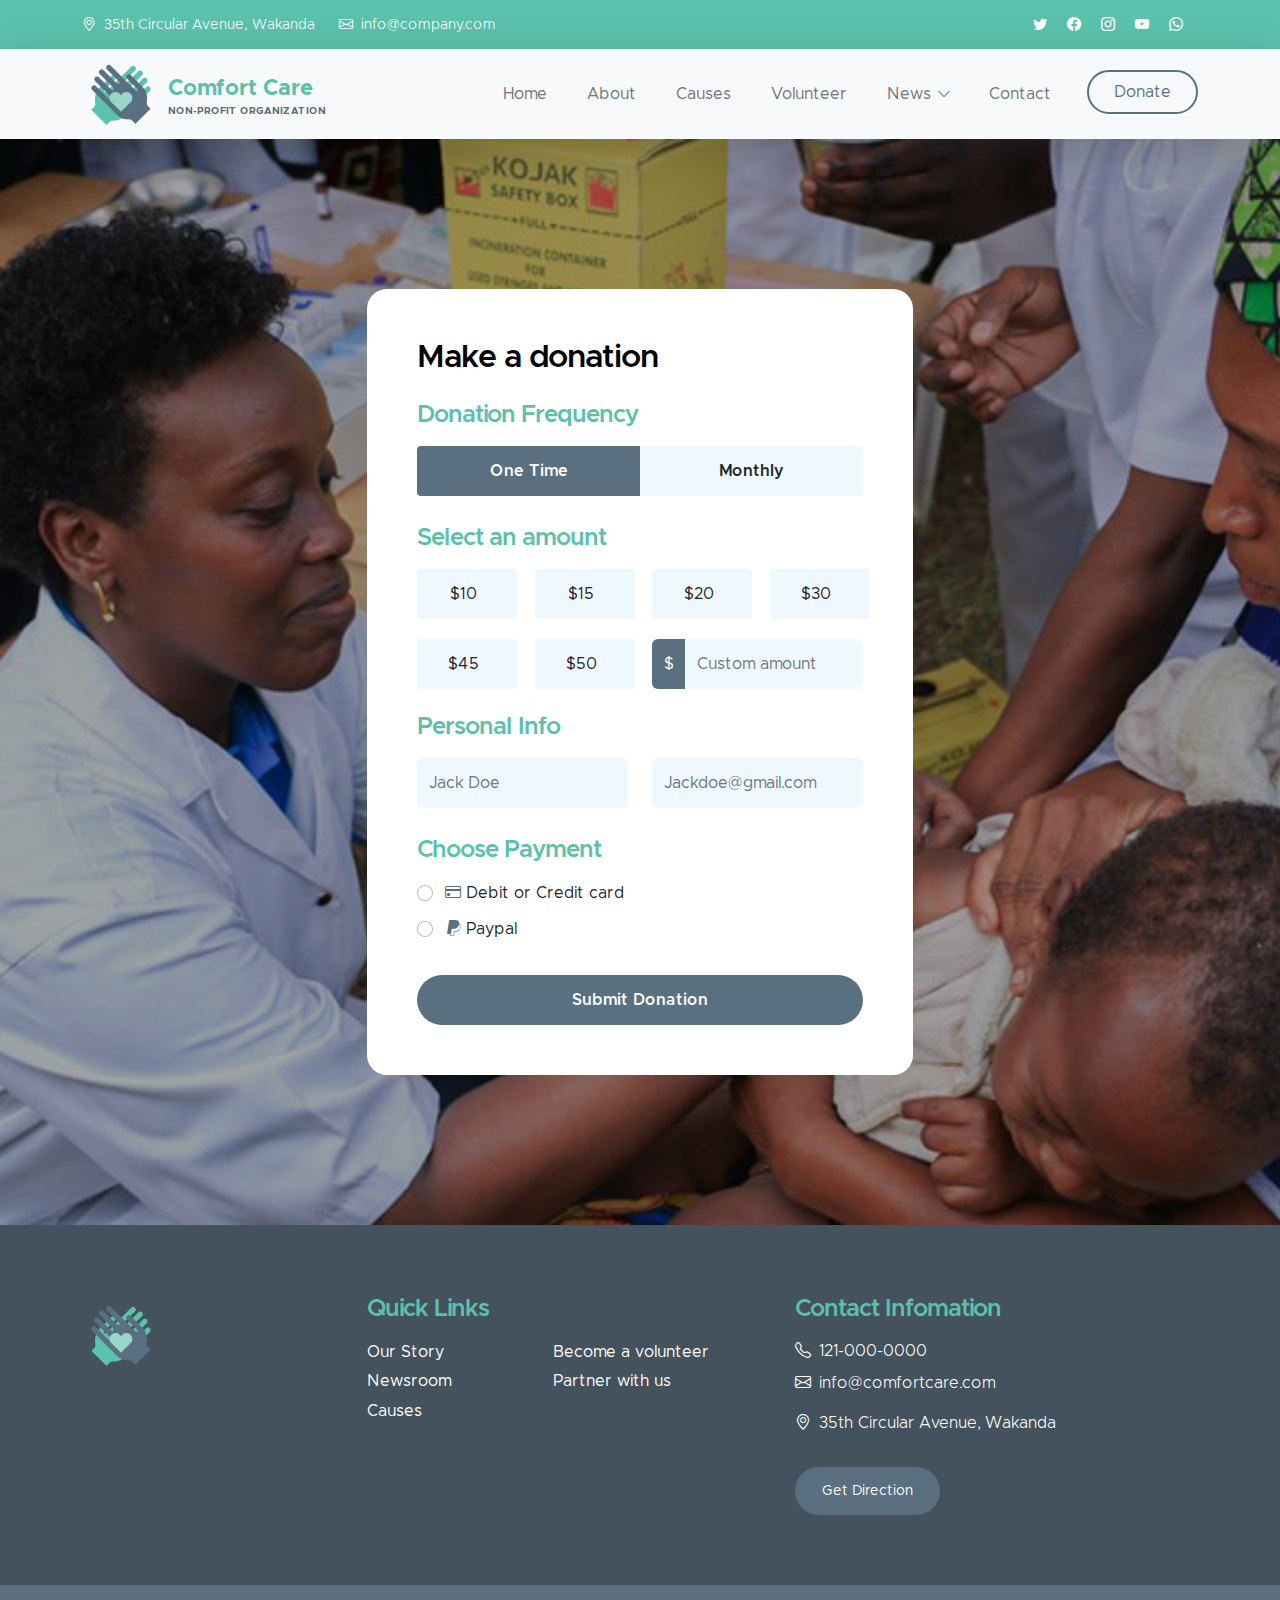
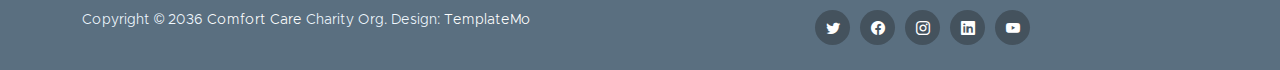
<file: donate.html>
<!DOCTYPE html>
<html lang="en">
  <head>
    <meta charset="utf-8" />
    <meta name="viewport" content="width=device-width, initial-scale=1" />

    <meta name="description" content="" />
    <meta name="author" content="" />

    <title>Comfort Care</title>


    <!--Browse icon-->
    <link
      rel="icon"
      href="/images/logo.png"
      type="image/x-icon"
      <!--
      CSS
      FILES--
    />
    <link href="css/bootstrap.min.css" rel="stylesheet" />

    <link href="css/bootstrap-icons.css" rel="stylesheet" />

    <link href="css/templatemo-kind-heart-charity.css" rel="stylesheet" />
    <!--

TemplateMo 581 Kind Heart Charity

https://templatemo.com/tm-581-kind-heart-charity

-->
  </head>

  <body>
    <header class="site-header">
      <div class="container">
        <div class="row">
          <div class="col-lg-8 col-12 d-flex flex-wrap">
            <p class="d-flex me-4 mb-0">
              <i class="bi-geo-alt me-2"></i>
              35th Circular Avenue, Wakanda
            </p>

            <p class="d-flex mb-0">
              <i class="bi-envelope me-2"></i>

              <a href="mailto:info@company.com"> info@company.com </a>
            </p>
          </div>

          <div class="col-lg-3 col-12 ms-auto d-lg-block d-none">
            <ul class="social-icon">
              <li class="social-icon-item">
                <a href="#" class="social-icon-link bi-twitter"></a>
              </li>

              <li class="social-icon-item">
                <a href="#" class="social-icon-link bi-facebook"></a>
              </li>

              <li class="social-icon-item">
                <a href="#" class="social-icon-link bi-instagram"></a>
              </li>

              <li class="social-icon-item">
                <a href="#" class="social-icon-link bi-youtube"></a>
              </li>

              <li class="social-icon-item">
                <a href="#" class="social-icon-link bi-whatsapp"></a>
              </li>
            </ul>
          </div>
        </div>
      </div>
    </header>

    <nav class="navbar navbar-expand-lg bg-light shadow-lg">
      <div class="container">
        <a class="navbar-brand" href="index.html">
          <img src="images/logo.png" class="logo img-fluid" alt="" />
          <span>
            Comfort Care 
            <small>Non-profit Organization</small>
          </span>
        </a>

        <button
          class="navbar-toggler"
          type="button"
          data-bs-toggle="collapse"
          data-bs-target="#navbarNav"
          aria-controls="navbarNav"
          aria-expanded="false"
          aria-label="Toggle navigation"
        >
          <span class="navbar-toggler-icon"></span>
        </button>

        <div class="collapse navbar-collapse" id="navbarNav">
          <ul class="navbar-nav ms-auto">
            <li class="nav-item">
              <a class="nav-link click-scroll" href="/index.html#section_1"
                >Home</a
              >
            </li>

            <li class="nav-item">
              <a class="nav-link click-scroll" href="/index.html#section_2"
                >About</a
              >
            </li>

            <li class="nav-item">
              <a class="nav-link click-scroll" href="/index.html#section_3"
                >Causes</a
              >
            </li>

            <li class="nav-item">
              <a class="nav-link click-scroll" href="/index.html#section_4"
                >Volunteer</a
              >
            </li>

            <li class="nav-item dropdown">
              <a
                class="nav-link click-scroll dropdown-toggle"
                href="/index.html#section_5"
                id="navbarLightDropdownMenuLink"
                role="button"
                data-bs-toggle="dropdown"
                aria-expanded="false"
                >News</a
              >

              <ul
                class="dropdown-menu dropdown-menu-light"
                aria-labelledby="navbarLightDropdownMenuLink"
              >
                <li>
                  <a class="dropdown-item" href="news.html">News Listing</a>
                </li>

                <li>
                  <a class="dropdown-item" href="news-detail.html"
                    >News Detail</a
                  >
                </li>
              </ul>
            </li>

            <li class="nav-item">
              <a class="nav-link click-scroll" href="/index.html#section_6"
                >Contact</a
              >
            </li>

            <li class="nav-item ms-3">
              <a
                class="nav-link custom-btn custom-border-btn btn"
                href="donate.html"
                >Donate</a
              >
            </li>
          </ul>
        </div>
      </div>
    </nav>

    <main>
      <section class="donate-section">
        <div class="section-overlay"></div>
        <div class="container">
          <div class="row">
            <div class="col-lg-6 col-12 mx-auto">
              <form
                class="custom-form donate-form"
                action="#"
                method="get"
                role="form"
              >
                <h3 class="mb-4">Make a donation</h3>

                <div class="row">
                  <div class="col-lg-12 col-12">
                    <h5 class="mb-3">Donation Frequency</h5>
                  </div>

                  <div
                    class="col-lg-6 col-6 form-check-group form-check-group-donation-frequency"
                  >
                    <div class="form-check form-check-radio">
                      <input
                        class="form-check-input"
                        type="radio"
                        name="DonationFrequency"
                        id="DonationFrequencyOne"
                        checked
                      />

                      <label
                        class="form-check-label"
                        for="DonationFrequencyOne"
                      >
                        One Time
                      </label>
                    </div>
                  </div>

                  <div
                    class="col-lg-6 col-6 form-check-group form-check-group-donation-frequency"
                  >
                    <div class="form-check form-check-radio">
                      <input
                        class="form-check-input"
                        type="radio"
                        name="DonationFrequency"
                        id="DonationFrequencyMonthly"
                      />

                      <label
                        class="form-check-label"
                        for="DonationFrequencyMonthly"
                      >
                        Monthly
                      </label>
                    </div>
                  </div>

                  <div class="col-lg-12 col-12">
                    <h5 class="mt-2 mb-3">Select an amount</h5>
                  </div>

                  <div class="col-lg-3 col-md-6 col-6 form-check-group">
                    <div class="form-check form-check-radio">
                      <input
                        class="form-check-input"
                        type="radio"
                        name="flexRadioDefault"
                        id="flexRadioDefault1"
                      />
                      <label class="form-check-label" for="flexRadioDefault1">
                        $10
                      </label>
                    </div>
                  </div>

                  <div class="col-lg-3 col-md-6 col-6 form-check-group">
                    <div class="form-check form-check-radio">
                      <input
                        class="form-check-input"
                        type="radio"
                        name="flexRadioDefault"
                        id="flexRadioDefault2"
                      />
                      <label class="form-check-label" for="flexRadioDefault2">
                        $15
                      </label>
                    </div>
                  </div>

                  <div class="col-lg-3 col-md-6 col-6 form-check-group">
                    <div class="form-check form-check-radio">
                      <input
                        class="form-check-input"
                        type="radio"
                        name="flexRadioDefault"
                        id="flexRadioDefault3"
                      />
                      <label class="form-check-label" for="flexRadioDefault3">
                        $20
                      </label>
                    </div>
                  </div>

                  <div class="col-lg-3 col-md-6 col-6 form-check-group">
                    <div class="form-check form-check-radio">
                      <input
                        class="form-check-input"
                        type="radio"
                        name="flexRadioDefault"
                        id="flexRadioDefault4"
                      />
                      <label class="form-check-label" for="flexRadioDefault4">
                        $30
                      </label>
                    </div>
                  </div>

                  <div class="col-lg-3 col-md-6 col-6 form-check-group">
                    <div class="form-check form-check-radio">
                      <input
                        class="form-check-input"
                        type="radio"
                        name="flexRadioDefault"
                        id="flexRadioDefault5"
                      />
                      <label class="form-check-label" for="flexRadioDefault5">
                        $45
                      </label>
                    </div>
                  </div>

                  <div class="col-lg-3 col-md-6 col-6 form-check-group">
                    <div class="form-check form-check-radio">
                      <input
                        class="form-check-input"
                        type="radio"
                        name="flexRadioDefault"
                        id="flexRadioDefault6"
                      />
                      <label class="form-check-label" for="flexRadioDefault6">
                        $50
                      </label>
                    </div>
                  </div>

                  <div class="col-lg-6 col-12 form-check-group">
                    <div class="input-group">
                      <span class="input-group-text" id="basic-addon1">$</span>

                      <input
                        type="text"
                        class="form-control"
                        placeholder="Custom amount"
                        aria-label="Username"
                        aria-describedby="basic-addon1"
                      />
                    </div>
                  </div>

                  <div class="col-lg-12 col-12">
                    <h5 class="mt-1">Personal Info</h5>
                  </div>

                  <div class="col-lg-6 col-12 mt-2">
                    <input
                      type="text"
                      name="donation-name"
                      id="donation-name"
                      class="form-control"
                      placeholder="Jack Doe"
                      required
                    />
                  </div>

                  <div class="col-lg-6 col-12 mt-2">
                    <input
                      type="email"
                      name="donation-email"
                      id="donation-email"
                      pattern="[^ @]*@[^ @]*"
                      class="form-control"
                      placeholder="Jackdoe@gmail.com"
                      required
                    />
                  </div>

                  <div class="col-lg-12 col-12">
                    <h5 class="mt-4 pt-1">Choose Payment</h5>
                  </div>

                  <div class="col-lg-12 col-12 mt-2">
                    <div class="form-check">
                      <input
                        class="form-check-input"
                        type="radio"
                        name="DonationPayment"
                        id="flexRadioDefault9"
                      />
                      <label class="form-check-label" for="flexRadioDefault9">
                        <i class="bi-credit-card custom-icon ms-1"></i>
                        Debit or Credit card
                      </label>
                    </div>

                    <div class="form-check">
                      <input
                        class="form-check-input"
                        type="radio"
                        name="DonationPayment"
                        id="flexRadioDefault10"
                      />
                      <label class="form-check-label" for="flexRadioDefault10">
                        <i class="bi-paypal custom-icon ms-1"></i>
                        Paypal
                      </label>
                    </div>

                    <button type="submit" class="form-control mt-4">
                      Submit Donation
                    </button>
                  </div>
                </div>
              </form>
            </div>
          </div>
        </div>
      </section>
    </main>

    <footer class="site-footer">
      <div class="container">
        <div class="row">
          <div class="col-lg-3 col-12 mb-4">
            <img src="images/logo.png" class="logo img-fluid" alt="" />
          </div>

          <div class="col-lg-4 col-md-6 col-12 mb-4">
            <h5 class="site-footer-title mb-3">Quick Links</h5>

            <ul class="footer-menu">
              <li class="footer-menu-item">
                <a href="/index.html#section_2" class="footer-menu-link">Our Story</a>
              </li>

              <li class="footer-menu-item">
                <a href="news-detail.html" class="footer-menu-link">Newsroom</a>
              </li>

              <li class="footer-menu-item">
                <a href="/index.html#section_3" class="footer-menu-link">Causes</a>
              </li>

              <li class="footer-menu-item">
                <a href="/index.html#section_4" class="footer-menu-link">Become a volunteer</a>
              </li>

              <li class="footer-menu-item">
                <a href="/index.html#section_6" class="footer-menu-link">Partner with us</a>
              </li>
            </ul>
          </div>

          <div class="col-lg-4 col-md-6 col-12 mx-auto">
            <h5 class="site-footer-title mb-3">Contact Infomation</h5>
  
            <p class="text-white d-flex mb-2">
              <i class="bi-telephone me-2"></i>
  
              <a href="tel: 121-000-0000" class="site-footer-link">
                121-000-0000
              </a>
            </p>
  
            <p class="text-white d-flex">
              <i class="bi-envelope me-2"></i>
  
              <a href="mailto:info@yourgmail.com" class="site-footer-link">
                info@comfortcare.com
              </a>
            </p>
  
              <p class="text-white d-flex mt-3">
                <i class="bi-geo-alt me-2"></i>
                35th Circular Avenue, Wakanda
              </p>
  
            <a href="https://www.google.com/maps?q=35th+Circular+Avenue,+Wakanda" target="_blank" class="custom-btn btn mt-3">Get Direction</a>
          </div>
        </div>
      </div>

      <div class="site-footer-bottom">
        <div class="container">
          <div class="row">
            <div class="col-lg-6 col-md-7 col-12">
              <p class="copyright-text mb-0">
                Copyright © 2036 <a href="#">Comfort Care</a> Charity Org.
                Design:
                <a href="https://templatemo.com" target="_blank">TemplateMo</a>
              </p>
            </div>

            <div
              class="col-lg-6 col-md-5 col-12 d-flex justify-content-center align-items-center mx-auto"
            >
              <ul class="social-icon">
                <li class="social-icon-item">
                  <a href="#" class="social-icon-link bi-twitter"></a>
                </li>

                <li class="social-icon-item">
                  <a href="#" class="social-icon-link bi-facebook"></a>
                </li>

                <li class="social-icon-item">
                  <a href="#" class="social-icon-link bi-instagram"></a>
                </li>

                <li class="social-icon-item">
                  <a href="#" class="social-icon-link bi-linkedin"></a>
                </li>

                <li class="social-icon-item">
                  <a
                    href="https://youtube.com/templatemo"
                    class="social-icon-link bi-youtube"
                  ></a>
                </li>
              </ul>
            </div>
          </div>
        </div>
      </div>
    </footer>

    <!-- JAVASCRIPT FILES -->
    <script src="js/jquery.min.js"></script>
    <script src="js/bootstrap.min.js"></script>
    <script src="js/jquery.sticky.js"></script>
    <script src="js/counter.js"></script>
    <script src="js/custom.js"></script>
  </body>
</html>
</file>
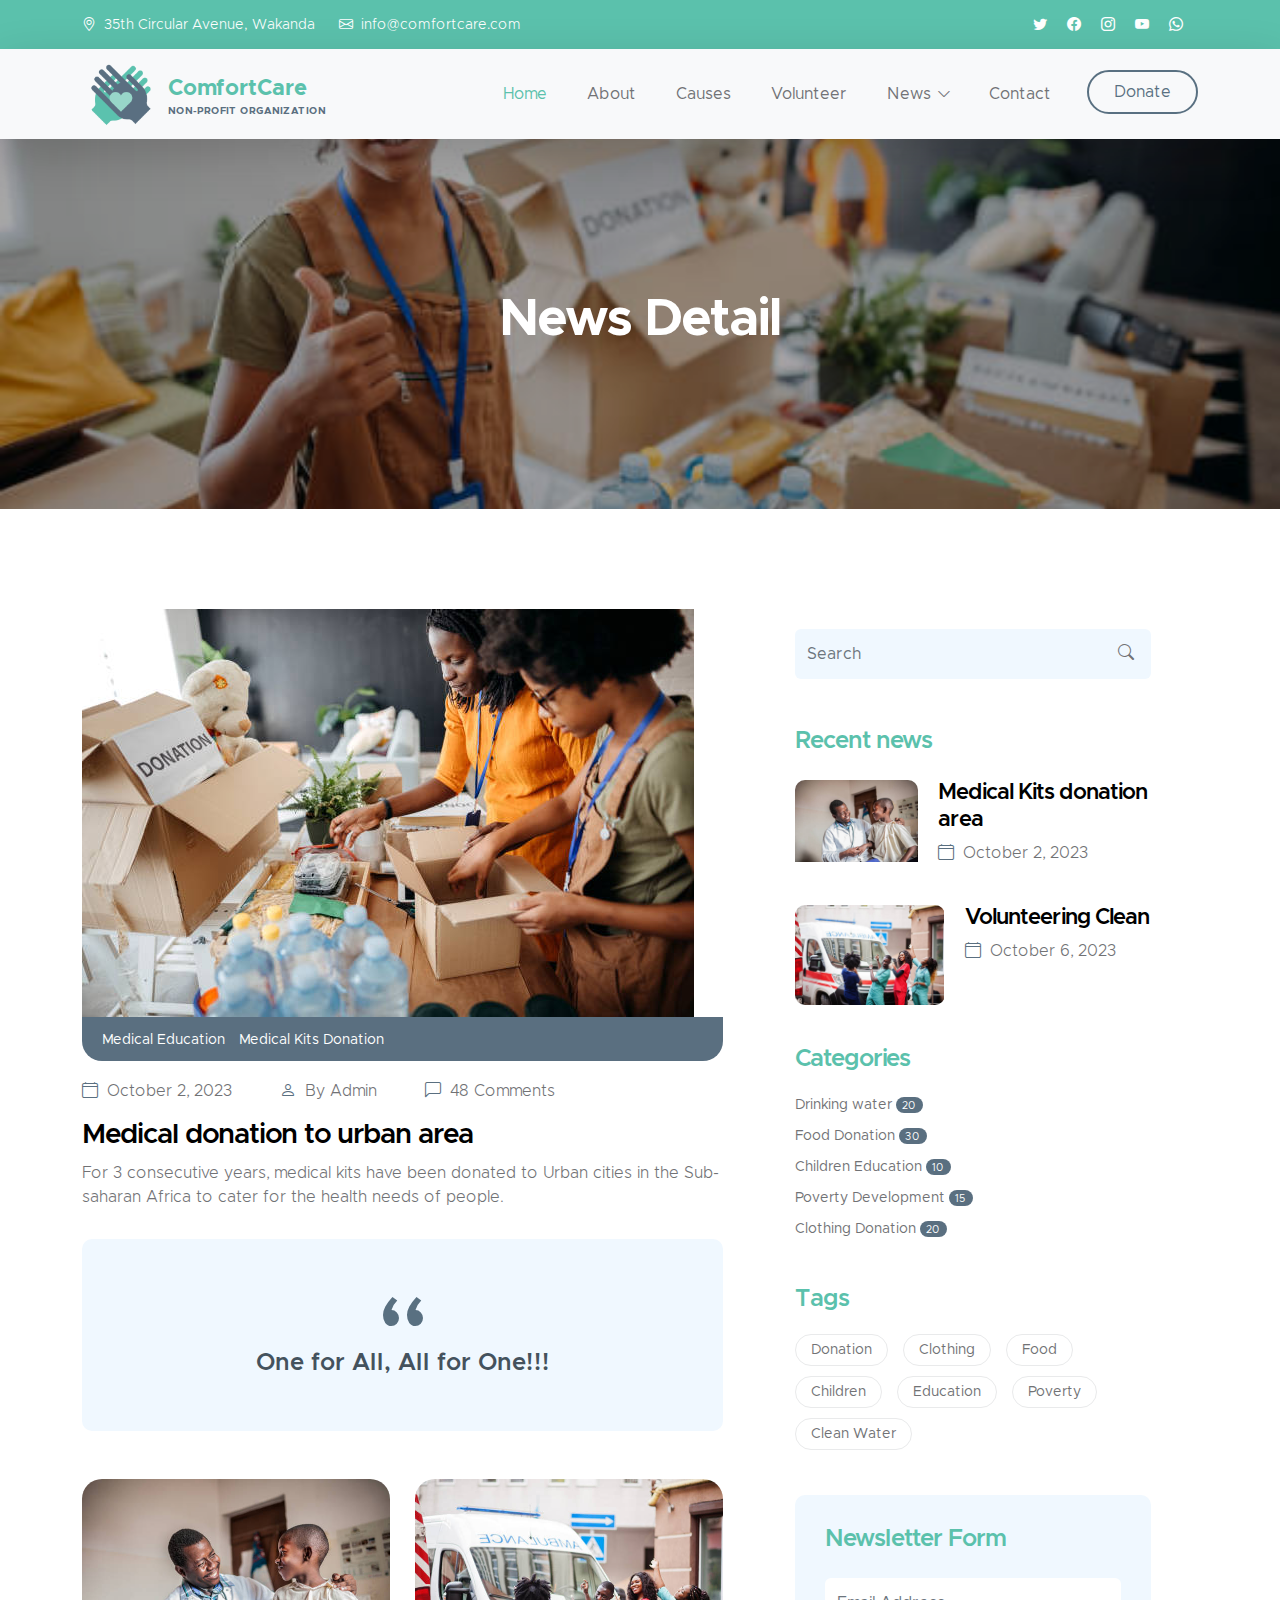
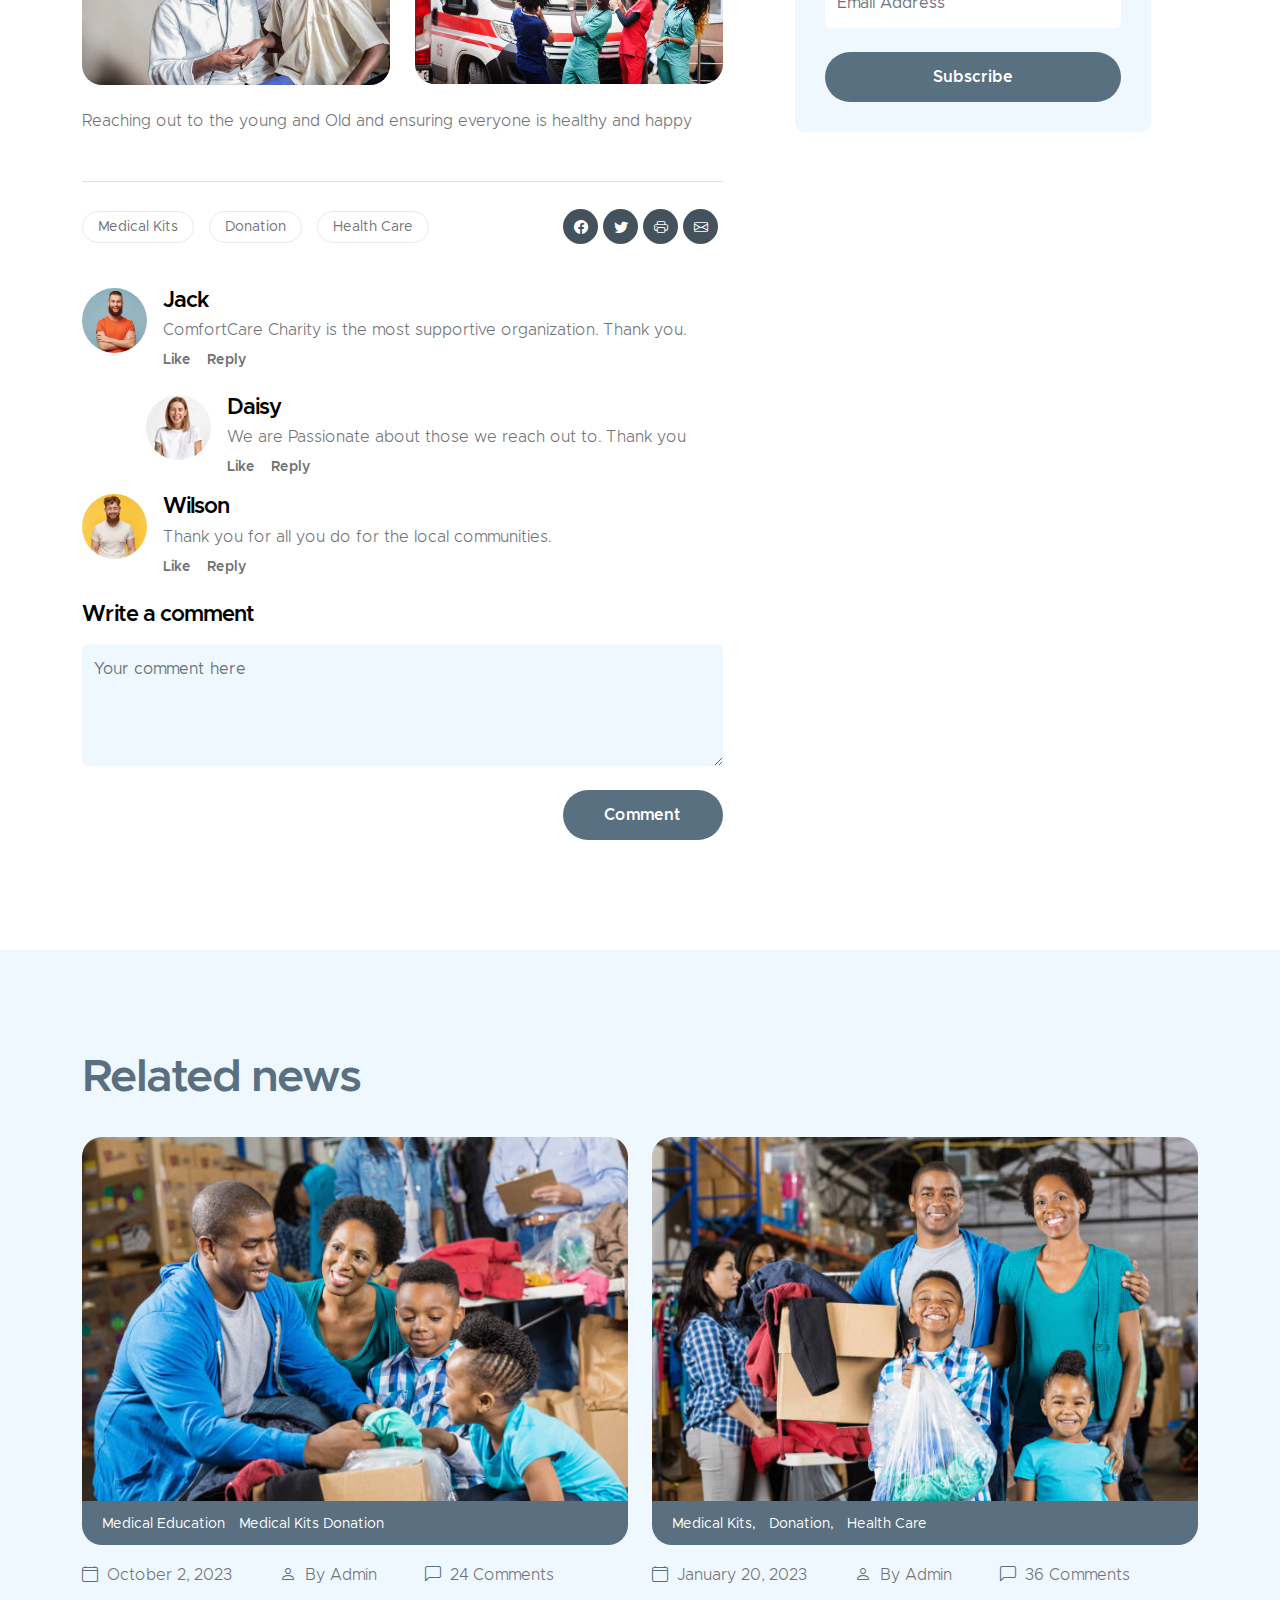
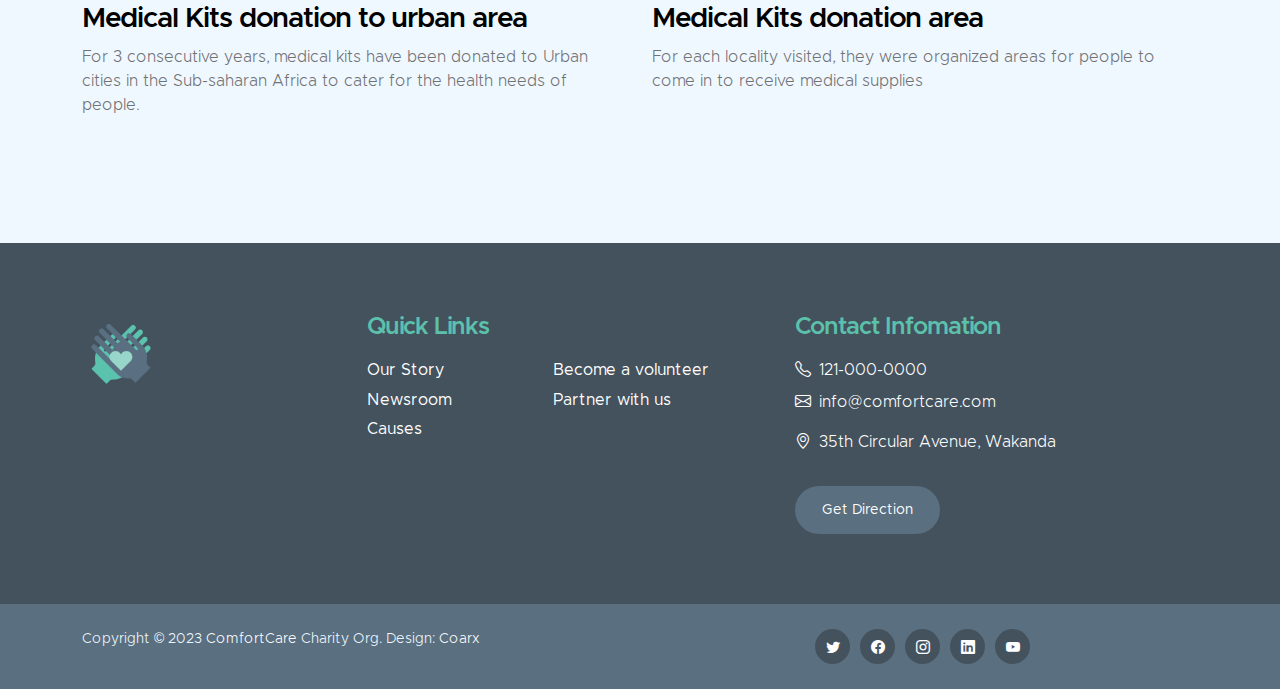
<file: news-detail.html>
<!DOCTYPE html>
<html lang="en">

<head>
  <meta charset="utf-8" />
  <meta name="viewport" content="width=device-width, initial-scale=1" />

  <meta name="description" content="" />
  <meta name="author" content="" />

    <title>ComfortCare</title>

  <!-- Browser Icon -->
  <link rel="icon" href="/images/logo.png" type="image/x-icon"

  <!-- CSS FILES -->
  <link href="css/bootstrap.min.css" rel="stylesheet" />

  <link href="css/bootstrap-icons.css" rel="stylesheet" />

  <link href="css/templatemo-kind-heart-charity.css" rel="stylesheet" />
  <!--

TemplateMo 581 Kind Heart Charity

https://templatemo.com/tm-581-kind-heart-charity

-->
</head>

  <body>
    <header class="site-header">
      <div class="container">
        <div class="row">
          <div class="col-lg-8 col-12 d-flex flex-wrap">
            <p class="d-flex me-4 mb-0">
              <i class="bi-geo-alt me-2"></i>
              35th Circular Avenue, Wakanda
            </p>

          <p class="d-flex mb-0">
            <i class="bi-envelope me-2"></i>

              <a href="mailto:info@company.com"> info@comfortcare.com </a>
            </p>
          </div>

        <div class="col-lg-3 col-12 ms-auto d-lg-block d-none">
          <ul class="social-icon">
            <li class="social-icon-item">
              <a href="#" class="social-icon-link bi-twitter"></a>
            </li>

            <li class="social-icon-item">
              <a href="#" class="social-icon-link bi-facebook"></a>
            </li>

            <li class="social-icon-item">
              <a href="#" class="social-icon-link bi-instagram"></a>
            </li>

            <li class="social-icon-item">
              <a href="#" class="social-icon-link bi-youtube"></a>
            </li>

            <li class="social-icon-item">
              <a href="#" class="social-icon-link bi-whatsapp"></a>
            </li>
          </ul>
        </div>
      </div>
    </div>
  </header>

  <nav class="navbar navbar-expand-lg bg-light shadow-lg">
    <div class="container">
      <a class="navbar-brand" href="index.html">
        <img src="images/logo.png" class="logo img-fluid" alt="" />
        <span>
          ComfortCare
          <small>Non-profit Organization</small>
        </span>
      </a>

      <button class="navbar-toggler" type="button" data-bs-toggle="collapse" data-bs-target="#navbarNav"
        aria-controls="navbarNav" aria-expanded="false" aria-label="Toggle navigation">
        <span class="navbar-toggler-icon"></span>
      </button>

      <div class="collapse navbar-collapse" id="navbarNav">
        <ul class="navbar-nav ms-auto">
          <li class="nav-item">
            <a class="nav-link click-scroll" href="/index.html#section_1">Home</a>
          </li>

          <li class="nav-item">
            <a class="nav-link smoothscroll" href="/index.html#section_2">About</a>
          </li>

          <li class="nav-item">
            <a class="nav-link click-scroll" href="/index.html#section_3">Causes</a>
          </li>

          <li class="nav-item">
            <a class="nav-link click-scroll" href="/index.html#section_4">Volunteer</a>
          </li>

          <li class="nav-item dropdown">
            <a class="nav-link click-scroll dropdown-toggle" href="/index.html#section_5"
              id="navbarLightDropdownMenuLink" role="button" data-bs-toggle="dropdown" aria-expanded="false">News</a>

            <ul class="dropdown-menu dropdown-menu-light" aria-labelledby="navbarLightDropdownMenuLink">
              <li>
                <a class="dropdown-item" href="news.html">News Listing</a>
              </li>

              <li>
                <a class="dropdown-item active" href="news-detail.html">News Detail</a>
              </li>
            </ul>
          </li>

          <li class="nav-item">
            <a class="nav-link click-scroll" href="/index.html#section_6">Contact</a>
          </li>

          <li class="nav-item ms-3">
            <a class="nav-link custom-btn custom-border-btn btn" href="donate.html">Donate</a>
          </li>
        </ul>
      </div>
    </div>
  </nav>

  <main>
    <section class="news-detail-header-section text-center">
      <div class="section-overlay"></div>

      <div class="container">
        <div class="row">
          <div class="col-lg-12 col-12">
            <h1 class="text-white">News Detail</h1>
          </div>
        </div>
      </div>
    </section>

    <section class="news-section section-padding">
      <div class="container">
        <div class="row">
          <div class="col-lg-7 col-12">
            <div class="news-block">
              <div class="news-block-top">
                <img src="images/news/donation 4.jpg" class="news-image img-fluid"
                  alt="" />

                <div class="news-category-block">
                  <a href="#" class="category-block-link"> Medical Education </a>

                  <a href="#" class="category-block-link">
                    Medical Kits Donation
                  </a>
                </div>
              </div>

              <div class="news-block-info">
                <div class="d-flex mt-2">
                  <div class="news-block-date">
                    <p>
                      <i class="bi-calendar4 custom-icon me-1"></i>
                      October 2, 2023
                    </p>
                  </div>

                  <div class="news-block-author mx-5">
                    <p>
                      <i class="bi-person custom-icon me-1"></i>
                      By Admin
                    </p>
                  </div>

                  <div class="news-block-comment">
                    <p>
                      <i class="bi-chat-left custom-icon me-1"></i>
                      48 Comments
                    </p>
                  </div>
                </div>

                <div class="news-block-title mb-2">
                  <h4>Medical donation to urban area</h4>
                </div>

                <div class="news-block-body">
                  <p>For 3 consecutive years, medical kits have been donated to Urban cities in the
                    Sub-saharan Africa to cater for the health needs of people.</p>
                  <blockquote>
                    One for All, All for One!!!
                  </blockquote>
                </div>

                <div class="row mt-5 mb-4">
                  <div class="col-lg-6 col-12 mb-4 mb-lg-0">
                    <img src="images/news/africa-humanitarian-aid-doctor.jpg" class="news-detail-image img-fluid"
                      alt="" />
                  </div>

                  <div class="col-lg-6 col-12">
                    <img src="images/news/close-up-happy-people-working-together.jpg"
                      class="news-detail-image img-fluid" alt="" />
                  </div>
                </div>

                <p>
                  Reaching out to the young and Old and ensuring everyone is healthy and happy
                </p>

                <div class="social-share border-top mt-5 py-4 d-flex flex-wrap align-items-center">
                  <div class="tags-block me-auto">
                    <a href="#" class="tags-block-link"> Medical Kits </a>

                    <a href="#" class="tags-block-link"> Donation </a>

                    <a href="#" class="tags-block-link"> Health Care </a>
                  </div>

                  <div class="d-flex">
                    <a href="#" class="social-icon-link bi-facebook"></a>

                    <a href="#" class="social-icon-link bi-twitter"></a>

                    <a href="#" class="social-icon-link bi-printer"></a>

                    <a href="#" class="social-icon-link bi-envelope"></a>
                  </div>
                </div>

                <div class="author-comment d-flex mt-3 mb-4">
                  <img src="images/avatar/studio-portrait-emotional-happy-funny.jpg" class="img-fluid avatar-image"
                    alt="" />

                  <div class="author-comment-info ms-3">
                    <h6 class="mb-1">Jack</h6>

                    <p class="mb-0">
                      ComfortCare Charity is the most supportive organization.
                      Thank you.
                    </p>

                    <div class="d-flex mt-2">
                      <a href="#" class="author-comment-link me-3">Like</a>

                      <a href="#" class="author-comment-link">Reply</a>
                    </div>
                  </div>
                </div>

                <div class="author-comment d-flex ms-5 ps-3">
                  <img src="images/avatar/pretty-blonde-woman-wearing-white-t-shirt.jpg" class="img-fluid avatar-image"
                    alt="" />

                  <div class="author-comment-info ms-3">
                    <h6 class="mb-1">Daisy</h6>

                    <p class="mb-0">
                      We are Passionate about those we reach out to. Thank you
                    </p>

                    <div class="d-flex mt-2">
                      <a href="#" class="author-comment-link me-3">Like</a>

                      <a href="#" class="author-comment-link">Reply</a>
                    </div>
                  </div>
                </div>

                <div class="author-comment d-flex mt-3 mb-4">
                  <img src="images/avatar/portrait-young-redhead-bearded-male.jpg" class="img-fluid avatar-image"
                    alt="" />

                  <div class="author-comment-info ms-3">
                    <h6 class="mb-1">Wilson</h6>

                    <p class="mb-0">
                      Thank you for all you do for the local communities.
                    </p>

                    <div class="d-flex mt-2">
                      <a href="#" class="author-comment-link me-3">Like</a>

                      <a href="#" class="author-comment-link">Reply</a>
                    </div>
                  </div>
                </div>

                <form class="custom-form comment-form mt-4" action="#" method="post" role="form">
                  <h6 class="mb-3">Write a comment</h6>

                  <textarea name="comment-message" rows="4" class="form-control" id="comment-message"
                    placeholder="Your comment here"></textarea>

                  <div class="col-lg-3 col-md-4 col-6 ms-auto">
                    <button type="submit" class="form-control">
                      Comment
                    </button>
                  </div>
                </form>
              </div>
            </div>
          </div>

          <div class="col-lg-4 col-12 mx-auto mt-4 mt-lg-0">
            <form class="custom-form search-form" action="#" method="post" role="form">
              <input class="form-control" type="search" placeholder="Search" aria-label="Search" />

              <button type="submit" class="form-control">
                <i class="bi-search"></i>
              </button>
            </form>

            <h5 class="mt-5 mb-3">Recent news</h5>

            <div class="news-block news-block-two-col d-flex mt-4">
              <div class="news-block-two-col-image-wrap">
                <a href="news-detail.html">
                  <img src="images/news/africa-humanitarian-aid-doctor.jpg" class="news-image img-fluid" alt="" />
                </a>
              </div>

              <div class="news-block-two-col-info">
                <div class="news-block-title mb-2">
                  <h6>
                    <a href="news-detail.html" class="news-block-title-link">Medical Kits donation area</a>
                  </h6>
                </div>

                <div class="news-block-date">
                  <p>
                    <i class="bi-calendar4 custom-icon me-1"></i>
                    October 2, 2023
                  </p>
                </div>
              </div>
            </div>

            <div class="news-block news-block-two-col d-flex mt-4">
              <div class="news-block-two-col-image-wrap">
                <a href="news-detail.html">
                  <img src="images/news/close-up-happy-people-working-together.jpg" class="news-image img-fluid"
                    alt="" />
                </a>
              </div>

              <div class="news-block-two-col-info">
                <div class="news-block-title mb-2">
                  <h6>
                    <a href="news-detail.html" class="news-block-title-link">Volunteering Clean</a>
                  </h6>
                </div>

                <div class="news-block-date">
                  <p>
                    <i class="bi-calendar4 custom-icon me-1"></i>
                    October 6, 2023
                  </p>
                </div>
              </div>
            </div>

            <div class="category-block d-flex flex-column">
              <h5 class="mb-3">Categories</h5>

              <a href="#" class="category-block-link">
                Drinking water
                <span class="badge">20</span>
              </a>

              <a href="#" class="category-block-link">
                Food Donation
                <span class="badge">30</span>
              </a>

              <a href="#" class="category-block-link">
                Children Education
                <span class="badge">10</span>
              </a>

              <a href="#" class="category-block-link">
                Poverty Development
                <span class="badge">15</span>
              </a>

              <a href="#" class="category-block-link">
                Clothing Donation
                <span class="badge">20</span>
              </a>
            </div>

            <div class="tags-block">
              <h5 class="mb-3">Tags</h5>

              <a href="donate.html" class="tags-block-link"> Donation </a>

              <a href="#" class="tags-block-link"> Clothing </a>

              <a href="#" class="tags-block-link"> Food </a>

              <a href="#" class="tags-block-link"> Children </a>

              <a href="#" class="tags-block-link"> Education </a>

              <a href="#" class="tags-block-link"> Poverty </a>

              <a href="#" class="tags-block-link"> Clean Water </a>
            </div>

            <form class="custom-form subscribe-form" action="#" method="post" role="form">
              <h5 class="mb-4">Newsletter Form</h5>

              <input type="email" name="subscribe-email" id="subscribe-email" pattern="[^ @]*@[^ @]*"
                class="form-control" placeholder="Email Address" required />

              <div class="col-lg-12 col-12">
                <button type="submit" class="form-control">Subscribe</button>
              </div>
            </form>
          </div>
        </div>
      </div>
    </section>

    <section class="news-section section-padding section-bg">
      <div class="container">
        <div class="row">
          <div class="col-lg-12 col-12 mb-4">
            <h2>Related news</h2>
          </div>

            <div class="col-lg-6 col-12">
              <div class="news-block">
                <div class="news-block-top">
                  <a href="news-detail.html">
                    <img
                      src="images/news/news image2.jpg"
                      class="news-image img-fluid"
                      alt=""
                    />
                  </a>

                <div class="news-category-block">
                  <a href="#" class="category-block-link"> Medical Education </a>

                  <a href="#" class="category-block-link">
                    Medical Kits Donation
                  </a>
                </div>
              </div>

              <div class="news-block-info">
                <div class="d-flex mt-2">
                  <div class="news-block-date">
                    <p>
                      <i class="bi-calendar4 custom-icon me-1"></i>
                      October 2, 2023
                    </p>
                  </div>

                  <div class="news-block-author mx-5">
                    <p>
                      <i class="bi-person custom-icon me-1"></i>
                      By Admin
                    </p>
                  </div>

                  <div class="news-block-comment">
                    <p>
                      <i class="bi-chat-left custom-icon me-1"></i>
                      24 Comments
                    </p>
                  </div>
                </div>

                <div class="news-block-title mb-2">
                  <h4>
                    <a href="news-detail.html" class="news-block-title-link">Medical Kits donation to urban area</a>
                  </h4>
                </div>

                <div class="news-block-body">
                  <p>
                    For 3 consecutive years, medical kits have been donated to Urban cities in the Sub-saharan Africa to
                    cater for the health needs of people.
                  </p>
                </div>
              </div>
            </div>
          </div>

            <div class="col-lg-6 col-12">
              <div class="news-block">
                <div class="news-block-top">
                  <a href="news-detail.html">
                    <img
                      src="images/news/news image3.jpg"
                      class="news-image img-fluid"
                      alt=""
                    />
                  </a>

                <div class="news-category-block">
                  <a href="#" class="category-block-link"> Medical Kits, </a>

                  <a href="#" class="category-block-link"> Donation, </a>

                  <a href="#" class="category-block-link"> Health Care </a>
                </div>
              </div>

              <div class="news-block-info">
                <div class="d-flex mt-2">
                  <div class="news-block-date">
                    <p>
                      <i class="bi-calendar4 custom-icon me-1"></i>
                      January 20, 2023
                    </p>
                  </div>

                  <div class="news-block-author mx-5">
                    <p>
                      <i class="bi-person custom-icon me-1"></i>
                      By Admin
                    </p>
                  </div>

                  <div class="news-block-comment">
                    <p>
                      <i class="bi-chat-left custom-icon me-1"></i>
                      36 Comments
                    </p>
                  </div>
                </div>

                <div class="news-block-title mb-2">
                  <h4>
                    <a href="news-detail.html" class="news-block-title-link">Medical Kits donation area</a>
                  </h4>
                </div>

                <div class="news-block-body">
                  <p>
                    For each locality visited, they were organized areas for people to come in to receive medical
                    supplies
                  </p>
                </div>
              </div>
            </div>
          </div>
        </div>
      </div>
    </section>
  </main>

  <footer class="site-footer">
    <div class="container">
      <div class="row">
        <div class="col-lg-3 col-12 mb-4">
          <img src="images/logo.png" class="logo img-fluid" alt="" />
        </div>

        <div class="col-lg-4 col-md-6 col-12 mb-4">
          <h5 class="site-footer-title mb-3">Quick Links</h5>

          <ul class="footer-menu">
            <li class="footer-menu-item">
              <a href="/index.html#section_2" class="footer-menu-link">Our Story</a>
            </li>

            <li class="footer-menu-item">
              <a href="/index.html#section_5" class="footer-menu-link">Newsroom</a>
            </li>

            <li class="footer-menu-item">
              <a href="/index.html#section_3" class="footer-menu-link">Causes</a>
            </li>

            <li class="footer-menu-item">
              <a href="/index.html#section_4" class="footer-menu-link">Become a volunteer</a>
            </li>

            <li class="footer-menu-item">
              <a href="/index.html#section_6" class="footer-menu-link">Partner with us</a>
            </li>
          </ul>
        </div>

        <div class="col-lg-4 col-md-6 col-12 mx-auto">
          <h5 class="site-footer-title mb-3">Contact Infomation</h5>

          <p class="text-white d-flex mb-2">
            <i class="bi-telephone me-2"></i>

            <a href="tel: 121-000-0000" class="site-footer-link">
              121-000-0000
            </a>
          </p>

          <p class="text-white d-flex">
            <i class="bi-envelope me-2"></i>

            <a href="mailto:info@yourgmail.com" class="site-footer-link">
              info@comfortcare.com
            </a>
          </p>

            <p class="text-white d-flex mt-3">
              <i class="bi-geo-alt me-2"></i>
              35th Circular Avenue, Wakanda
            </p>

          <a href="https://www.google.com/maps?q=35th+Circular+Avenue,+Wakanda" target="_blank" class="custom-btn btn mt-3">Get Direction</a>
        </div>
      </div>
    </div>

    <div class="site-footer-bottom">
      <div class="container">
        <div class="row">
          <div class="col-lg-6 col-md-7 col-12">
            <p class="copyright-text mb-0">
              Copyright © 2023 <a href="#">ComfortCare</a> Charity Org. Design:
              <a href="https://templatemo.com" target="_blank">Coarx</a>
            </p>
          </div>

          <div class="col-lg-6 col-md-5 col-12 d-flex justify-content-center align-items-center mx-auto">
            <ul class="social-icon">
              <li class="social-icon-item">
                <a href="#" class="social-icon-link bi-twitter"></a>
              </li>

              <li class="social-icon-item">
                <a href="#" class="social-icon-link bi-facebook"></a>
              </li>

              <li class="social-icon-item">
                <a href="#" class="social-icon-link bi-instagram"></a>
              </li>

              <li class="social-icon-item">
                <a href="#" class="social-icon-link bi-linkedin"></a>
              </li>

              <li class="social-icon-item">
                <a href="https://youtube.com/templatemo" class="social-icon-link bi-youtube"></a>
              </li>
            </ul>
          </div>
        </div>
      </div>
    </div>
  </footer>

  <!-- JAVASCRIPT FILES -->
  <script src="js/jquery.min.js"></script>
  <script src="js/bootstrap.min.js"></script>
  <script src="js/jquery.sticky.js"></script>
  <script src="js/click-scroll.js"></script>
  <script src="js/counter.js"></script>
  <script src="js/custom.js"></script>
</body>

</html>
</file>
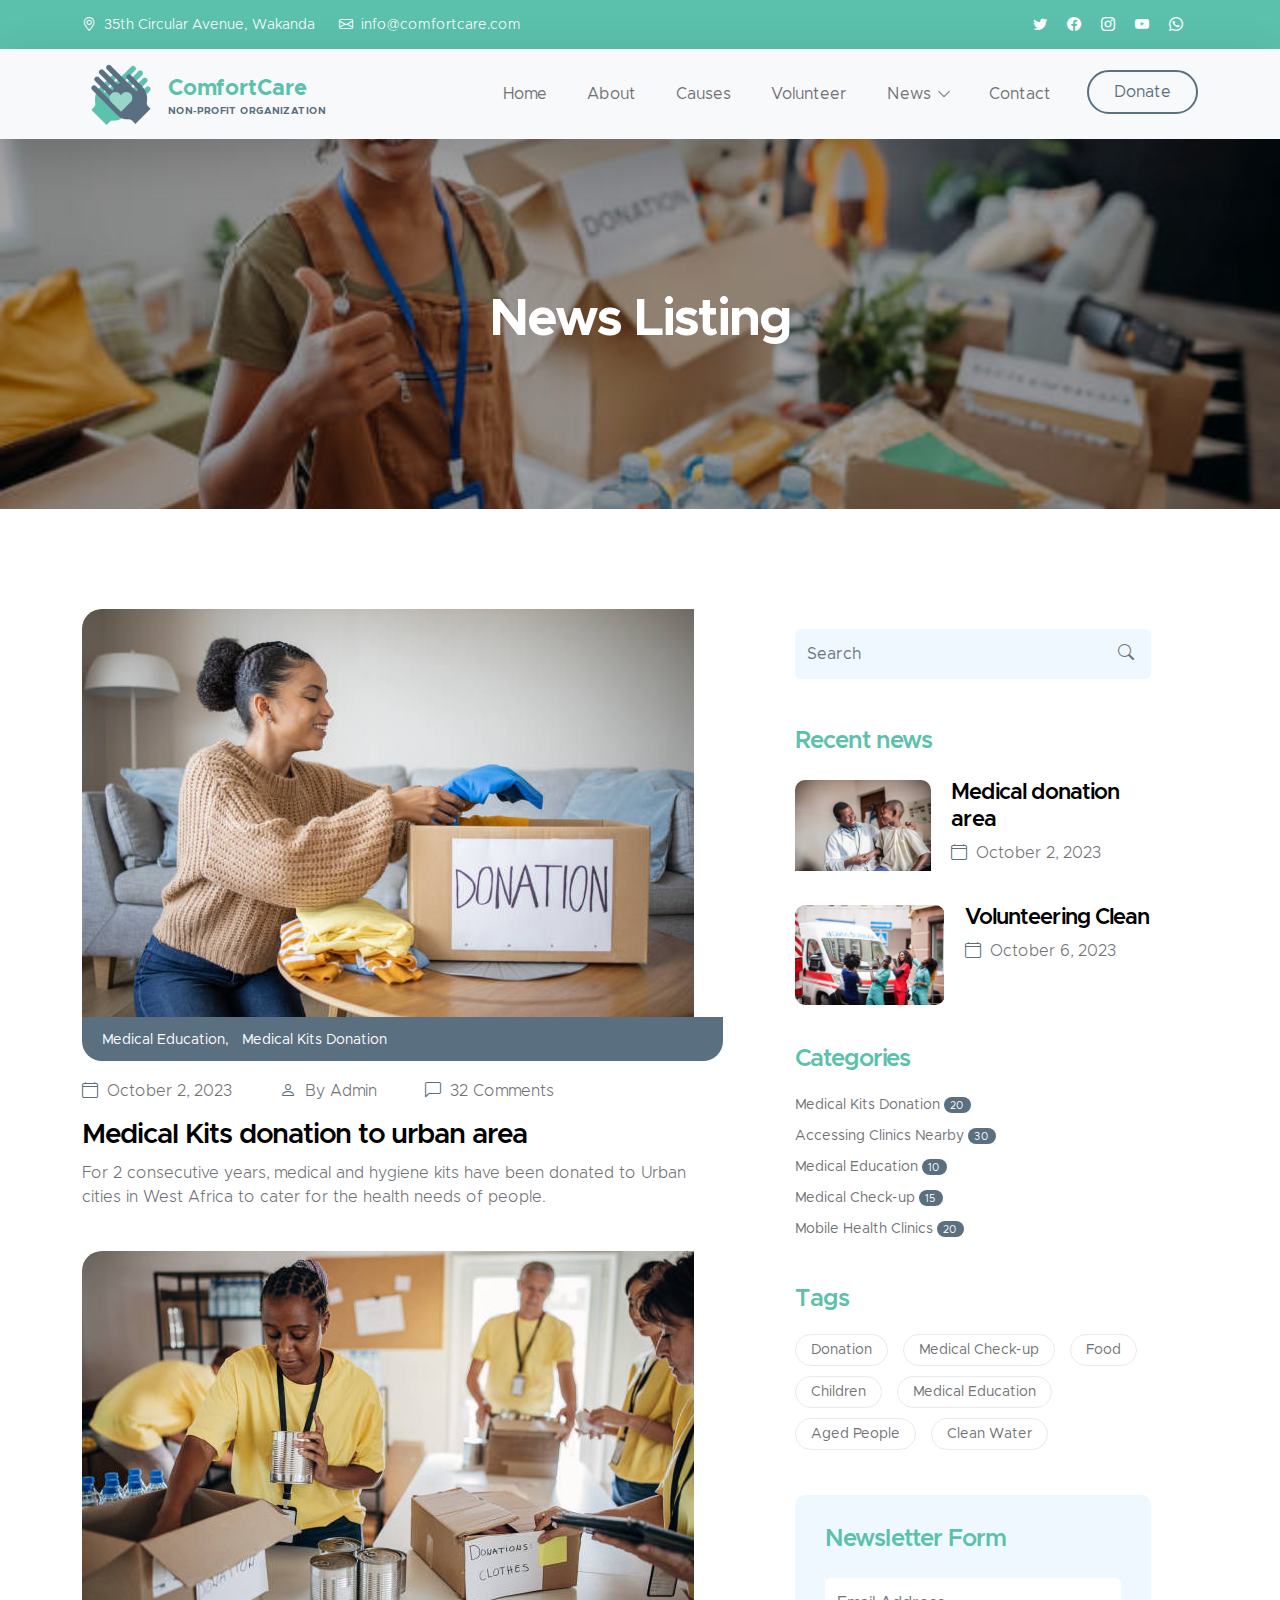
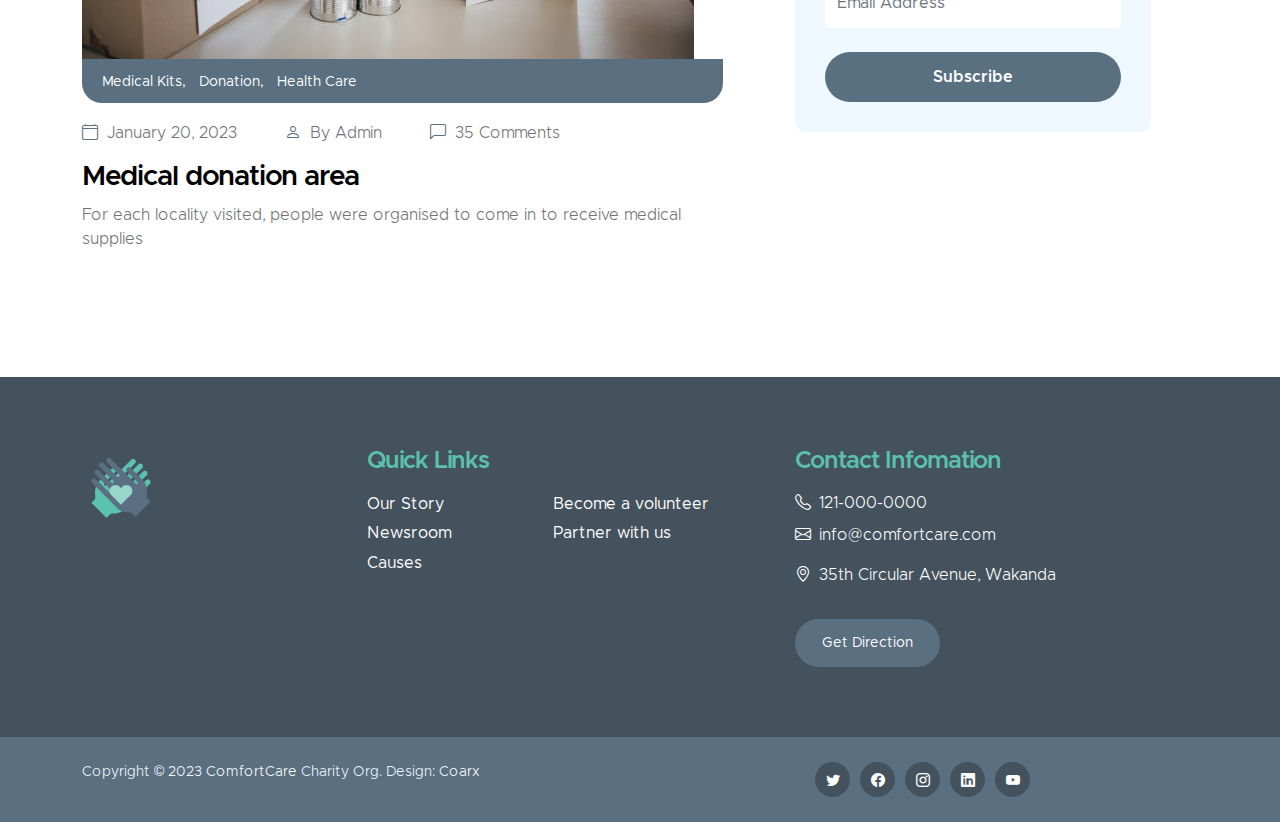
<file: news.html>
<!DOCTYPE html>
<html lang="en">
  <head>
    <meta charset="utf-8" />
    <meta name="viewport" content="width=device-width, initial-scale=1" />

    <meta name="description" content="" />
    <meta name="author" content="" />

        <title>ComfortCare - News Listing</title>

    <!-- Browser Icon -->
    <link
      rel="icon"
      href="/images/logo.png"
      type="image/x-icon"
      <!--
      CSS
      FILES
      --
    />
    <link href="css/bootstrap.min.css" rel="stylesheet" />

    <link href="css/bootstrap-icons.css" rel="stylesheet" />

    <link href="css/templatemo-kind-heart-charity.css" rel="stylesheet" />
    <!--

TemplateMo 581 Kind Heart Charity

https://templatemo.com/tm-581-kind-heart-charity

-->
    </head>
    
    <body>

        <header class="site-header">
            <div class="container">
                <div class="row">
                    
                    <div class="col-lg-8 col-12 d-flex flex-wrap">
                        <p class="d-flex me-4 mb-0">
                            <i class="bi-geo-alt me-2"></i>
                            35th Circular Avenue, Wakanda
                        </p>

            <p class="d-flex mb-0">
              <i class="bi-envelope me-2"></i>

                            <a href="mailto:info@comfortcare.com">
                                info@comfortcare.com
                            </a>
                        </p>
                    </div>

          <div class="col-lg-3 col-12 ms-auto d-lg-block d-none">
            <ul class="social-icon">
              <li class="social-icon-item">
                <a href="#" class="social-icon-link bi-twitter"></a>
              </li>

              <li class="social-icon-item">
                <a href="#" class="social-icon-link bi-facebook"></a>
              </li>

              <li class="social-icon-item">
                <a href="#" class="social-icon-link bi-instagram"></a>
              </li>

              <li class="social-icon-item">
                <a href="#" class="social-icon-link bi-youtube"></a>
              </li>

              <li class="social-icon-item">
                <a href="#" class="social-icon-link bi-whatsapp"></a>
              </li>
            </ul>
          </div>
        </div>
      </div>
    </header>

        <nav class="navbar navbar-expand-lg bg-light shadow-lg">
            <div class="container">
                <a class="navbar-brand" href="index.html">
                    <img src="images/logo.png" class="logo img-fluid" alt="">
                    <span>
                        ComfortCare
                        <small>Non-profit Organization</small>
                    </span>
                </a>

        <button
          class="navbar-toggler"
          type="button"
          data-bs-toggle="collapse"
          data-bs-target="#navbarNav"
          aria-controls="navbarNav"
          aria-expanded="false"
          aria-label="Toggle navigation"
        >
          <span class="navbar-toggler-icon"></span>
        </button>

        <div class="collapse navbar-collapse" id="navbarNav">
          <ul class="navbar-nav ms-auto">
            <li class="nav-item">
              <a class="nav-link smoothscroll" href="/index.html#section_1"
                >Home</a
              >
            </li>

            <li class="nav-item">
              <a class="nav-link smoothscroll" href="/index.html#section_2"
                >About</a
              >
            </li>

            <li class="nav-item">
              <a class="nav-link smoothscroll" href="/index.html#section_3"
                >Causes</a
              >
            </li>

            <li class="nav-item">
              <a class="nav-link smoothscroll" href="/index.html#section_4"
                >Volunteer</a
              >
            </li>

            <li class="nav-item dropdown">
              <a
                class="nav-link click-scroll dropdown-toggle"
                href="/index.html#section_5"
                id="navbarLightDropdownMenuLink"
                role="button"
                data-bs-toggle="dropdown"
                aria-expanded="false"
                >News</a
              >

              <ul
                class="dropdown-menu dropdown-menu-light"
                aria-labelledby="navbarLightDropdownMenuLink"
              >
                <li>
                  <a class="dropdown-item active" href="news.html"
                    >News Listing</a
                  >
                </li>

                <li>
                  <a class="dropdown-item" href="news-detail.html"
                    >News Detail</a
                  >
                </li>
              </ul>
            </li>

            <li class="nav-item">
              <a class="nav-link smoothscroll" href="/index.html#section_6"
                >Contact</a
              >
            </li>

            <li class="nav-item ms-3">
              <a
                class="nav-link custom-btn custom-border-btn btn"
                href="donate.html"
                >Donate</a
              >
            </li>
          </ul>
        </div>
      </div>
    </nav>

    <main>
      <section class="news-detail-header-section text-center">
        <div class="section-overlay"></div>

        <div class="container">
          <div class="row">
            <div class="col-lg-12 col-12">
              <h1 class="text-white">News Listing</h1>
            </div>
          </div>
        </div>
      </section>

      <section class="news-section section-padding">
        <div class="container">
          <div class="row">
            <div class="col-lg-7 col-12">
              <div class="news-block">
                <div class="news-block-top">
                  <a href="news-detail.html">
                    <img
                      src="images/news/donations.jpg"
                      class="news-image img-fluid"
                      alt=""
                    />
                  </a>

                                    <div class="news-category-block">
                                        <a href="#" class="category-block-link">
                                            Medical Education,
                                        </a>

                                        <a href="#" class="category-block-link">
                                            Medical Kits Donation
                                        </a>
                                    </div>
                                </div>

                                <div class="news-block-info">
                                    <div class="d-flex mt-2">
                                        <div class="news-block-date">
                                            <p>
                                                <i class="bi-calendar4 custom-icon me-1"></i>
                                                October 2, 2023
                                            </p>
                                        </div>

                    <div class="news-block-author mx-5">
                      <p>
                        <i class="bi-person custom-icon me-1"></i>
                        By Admin
                      </p>
                    </div>

                    <div class="news-block-comment">
                      <p>
                        <i class="bi-chat-left custom-icon me-1"></i>
                        32 Comments
                      </p>
                    </div>
                  </div>

                                    <div class="news-block-title mb-2">
                                        <h4><a href="news-detail.html" class="news-block-title-link">Medical Kits donation to urban area</a></h4>
                                    </div>

                                    <div class="news-block-body">
                                        <p>For 2 consecutive years, medical and hygiene kits have been donated to Urban cities in
                                            West Africa to cater for the health needs of people.</p>
                                    </div>
                                </div>
                            </div>

              <div class="news-block mt-3">
                <div class="news-block-top">
                  <a href="news-detail.html">
                    <img
                      src="images/news/donation3.jpg"
                      class="news-image img-fluid"
                      alt=""
                    />
                  </a>

                                    <div class="news-category-block">
                                        <a href="#" class="category-block-link">
                                            Medical Kits,
                                        </a>

                    <a href="#" class="category-block-link"> Donation, </a>

                                        <a href="#" class="category-block-link">
                                            Health Care
                                        </a>
                                    </div>
                                </div>

                                <div class="news-block-info">
                                    <div class="d-flex mt-2">
                                        <div class="news-block-date">
                                            <p>
                                                <i class="bi-calendar4 custom-icon me-1"></i>
                                                January 20, 2023
                                            </p>
                                        </div>

                    <div class="news-block-author mx-5">
                      <p>
                        <i class="bi-person custom-icon me-1"></i>
                        By Admin
                      </p>
                    </div>

                    <div class="news-block-comment">
                      <p>
                        <i class="bi-chat-left custom-icon me-1"></i>
                        35 Comments
                      </p>
                    </div>
                  </div>

                                    <div class="news-block-title mb-2">
                                        <h4><a href="news-detail.html" class="news-block-title-link">Medical donation area</a></h4>
                                    </div>

                                    <div class="news-block-body">
                                        <p>For each locality visited, people were organised to come in to receive medical supplies</p>
                                    </div>
                                </div>
                            </div>
                        </div>

            <div class="col-lg-4 col-12 mx-auto mt-4 mt-lg-0">
              <form
                class="custom-form search-form"
                action="#"
                method="post"
                role="form"
              >
                <input
                  class="form-control"
                  type="search"
                  placeholder="Search"
                  aria-label="Search"
                />

                <button type="submit" class="form-control">
                  <i class="bi-search"></i>
                </button>
              </form>

              <h5 class="mt-5 mb-3">Recent news</h5>

              <div class="news-block news-block-two-col d-flex mt-4">
                <div class="news-block-two-col-image-wrap">
                  <a href="news-detail.html">
                    <img
                      src="images/news/africa-humanitarian-aid-doctor.jpg"
                      class="news-image img-fluid"
                      alt=""
                    />
                  </a>
                </div>

                                <div class="news-block-two-col-info">
                                    <div class="news-block-title mb-2">
                                        <h6><a href="news-detail.html" class="news-block-title-link">Medical donation area</a></h6>
                                    </div>

                                    <div class="news-block-date">
                                        <p>
                                            <i class="bi-calendar4 custom-icon me-1"></i>
                                            October 2, 2023
                                        </p>
                                    </div>
                                </div>
                            </div>

              <div class="news-block news-block-two-col d-flex mt-4">
                <div class="news-block-two-col-image-wrap">
                  <a href="news-detail.html">
                    <img
                      src="images/news/close-up-happy-people-working-together.jpg"
                      class="news-image img-fluid"
                      alt=""
                    />
                  </a>
                </div>

                <div class="news-block-two-col-info">
                  <div class="news-block-title mb-2">
                    <h6>
                      <a href="news-detail.html" class="news-block-title-link"
                        >Volunteering Clean</a
                      >
                    </h6>
                  </div>

                                    <div class="news-block-date">
                                        <p>
                                            <i class="bi-calendar4 custom-icon me-1"></i>
                                            October 6, 2023
                                        </p>
                                    </div>
                                </div>
                            </div>

              <div class="category-block d-flex flex-column">
                <h5 class="mb-3">Categories</h5>

                                <a href="#" class="category-block-link">
                                    Medical Kits Donation
                                    <span class="badge">20</span>
                                </a>

                                <a href="#" class="category-block-link">
                                    Accessing Clinics Nearby
                                    <span class="badge">30</span>
                                </a>

                                <a href="#" class="category-block-link">
                                    Medical Education
                                    <span class="badge">10</span>
                                </a>

                                <a href="#" class="category-block-link">
                                    Medical Check-up
                                    <span class="badge">15</span>
                                </a>

                                <a href="#" class="category-block-link">
                                    Mobile Health Clinics
                                    <span class="badge">20</span>
                                </a>
                            </div>

              <div class="tags-block">
                <h5 class="mb-3">Tags</h5>

                <a href="#" class="tags-block-link"> Donation </a>

                                <a href="#" class="tags-block-link">
                                    Medical Check-up
                                </a>

                <a href="#" class="tags-block-link"> Food </a>

                <a href="#" class="tags-block-link"> Children </a>

                                <a href="#" class="tags-block-link">
                                    Medical Education
                                </a>

                                <a href="#" class="tags-block-link">
                                    Aged People
                                </a>

                <a href="#" class="tags-block-link"> Clean Water </a>
              </div>

              <form
                class="custom-form subscribe-form"
                action="#"
                method="post"
                role="form"
              >
                <h5 class="mb-4">Newsletter Form</h5>

                <input
                  type="email"
                  name="subscribe-email"
                  id="subscribe-email"
                  pattern="[^ @]*@[^ @]*"
                  class="form-control"
                  placeholder="Email Address"
                  required
                />

                <div class="col-lg-12 col-12">
                  <button type="submit" class="form-control">Subscribe</button>
                </div>
              </form>
            </div>
          </div>
        </div>
      </section>
    </main>

    <footer class="site-footer">
      <div class="container">
        <div class="row">
          <div class="col-lg-3 col-12 mb-4">
            <img src="images/logo.png" class="logo img-fluid" alt="" />
          </div>

          <div class="col-lg-4 col-md-6 col-12 mb-4">
            <h5 class="site-footer-title mb-3">Quick Links</h5>

                        <ul class="footer-menu">
                            <li class="footer-menu-item"><a href="/index.html#section_2" class="footer-menu-link">Our Story</a></li>

                            <li class="footer-menu-item"><a href="/index.html#section_5" class="footer-menu-link">Newsroom</a></li>

                            <li class="footer-menu-item"><a href="/index.html#section_3" class="footer-menu-link">Causes</a></li>

                            <li class="footer-menu-item"><a href="/index.html#section_4" class="footer-menu-link">Become a volunteer</a></li>

                            <li class="footer-menu-item"><a href="/index.html#section_6" class="footer-menu-link">Partner with us</a></li>
                        </ul>
                    </div>

          <div class="col-lg-4 col-md-6 col-12 mx-auto">
            <h5 class="site-footer-title mb-3">Contact Infomation</h5>

            <p class="text-white d-flex mb-2">
              <i class="bi-telephone me-2"></i>

                            <a href="tel: 121-000-0000" class="site-footer-link">
                                121-000-0000
                            </a>
                        </p>

            <p class="text-white d-flex">
              <i class="bi-envelope me-2"></i>

                            <a href="mailto:info@yourgmail.com" class="site-footer-link">
                                info@comfortcare.com
                            </a>
                        </p>

                        <p class="text-white d-flex mt-3">
                            <i class="bi-geo-alt me-2"></i>
                            35th Circular Avenue, Wakanda
                        </p>

            <a href="https://www.google.com/maps?q=35th+Circular+Avenue,+Wakanda" target="_blank" class="custom-btn btn mt-3">Get Direction</a>
          </div>
        </div>
      </div>

            <div class="site-footer-bottom">
                <div class="container">
                    <div class="row">

                        <div class="col-lg-6 col-md-7 col-12">
                            <p class="copyright-text mb-0">Copyright © 2023 <a href="#">ComfortCare</a> Charity Org.
                        	Design: <a href="https://templatemo.com" target="_blank">Coarx</a></p>
                        </div>
                        
                        <div class="col-lg-6 col-md-5 col-12 d-flex justify-content-center align-items-center mx-auto">
                            <ul class="social-icon">
                                <li class="social-icon-item">
                                    <a href="#" class="social-icon-link bi-twitter"></a>
                                </li>

                <li class="social-icon-item">
                  <a href="#" class="social-icon-link bi-facebook"></a>
                </li>

                <li class="social-icon-item">
                  <a href="#" class="social-icon-link bi-instagram"></a>
                </li>

                <li class="social-icon-item">
                  <a href="#" class="social-icon-link bi-linkedin"></a>
                </li>

                <li class="social-icon-item">
                  <a
                    href="https://youtube.com/templatemo"
                    class="social-icon-link bi-youtube"
                  ></a>
                </li>
              </ul>
            </div>
          </div>
        </div>
      </div>
    </footer>

    <!-- JAVASCRIPT FILES -->
    <script src="js/jquery.min.js"></script>
    <script src="js/bootstrap.min.js"></script>
    <script src="js/jquery.sticky.js"></script>
    <script src="js/counter.js"></script>
    <script src="js/custom.js"></script>
  </body>
</html>
</file>
<file: css/templatemo-kind-heart-charity.css>
/*

TemplateMo 581 Kind Heart Charity

https://templatemo.com/tm-581-kind-heart-charity

*/



@font-face {
    font-family: 'Metropolis';
    src: url('../fonts/Metropolis/Metropolis-Regular.woff2') format('woff2'),
        url('../fonts/Metropolis/Metropolis-Regular.woff') format('woff');
    font-weight: normal;
    font-style: normal;
    font-display: swap;
}

@font-face {
    font-family: 'Metropolis';
    src: url('../fonts/Metropolis/Metropolis-Light.woff2') format('woff2'),
        url('../fonts/Metropolis/Metropolis-Light.woff') format('woff');
    font-weight: 300;
    font-style: normal;
    font-display: swap;
}

@font-face {
    font-family: 'Metropolis';
    src: url('../fonts/Metropolis/Metropolis-SemiBold.woff2') format('woff2'),
        url('../fonts/Metropolis/Metropolis-SemiBold.woff') format('woff');
    font-weight: 600;
    font-style: normal;
    font-display: swap;
}

@font-face {
    font-family: 'Metropolis';
    src: url('../fonts/Metropolis/Metropolis-Bold.woff2') format('woff2'),
        url('../fonts/Metropolis/Metropolis-Bold.woff') format('woff');
    font-weight: bold;
    font-style: normal;
    font-display: swap;
}

/*---------------------------------------
  CUSTOM PROPERTIES ( VARIABLES )             
-----------------------------------------*/
:root {
  --white-color:                  #ffffff;
  --primary-color:                #5bc1ac;
  --secondary-color:              #5a6f80;
  --section-bg-color:             #f0f8ff;
  --site-footer-bg-color:         #44525d;
  --custom-btn-bg-color:          #597081;
  --custom-btn-bg-hover-color:    #5bc1ac;
  --dark-color:                   #000000;
  --p-color:                      #717275;
  --border-color:                 #e9eaeb;

  --body-font-family:             'Metropolis', sans-serif;

  --h1-font-size:                 52px;
  --h2-font-size:                 46px;
  --h3-font-size:                 32px;
  --h4-font-size:                 28px;
  --h5-font-size:                 24px;
  --h6-font-size:                 22px;
  --p-font-size:                  16px;
  --btn-font-size:                18px;
  --copyright-font-size:          14px;

  --border-radius-large:          100px;
  --border-radius-medium:         20px;
  --border-radius-small:          10px;

  --font-weight-light:            300;
  --font-weight-normal:           400;
  --font-weight-semibold:         600;
  --font-weight-bold:             700;
}

body {
  background-color: var(--white-color);
  font-family: var(--body-font-family); 
}


/*---------------------------------------
  TYPOGRAPHY               
-----------------------------------------*/

h2,
h3,
h4,
h5,
h6 {
  color: var(--dark-color);
}

h1,
h2,
h3,
h4,
h5,
h6 {
  font-weight: var(--font-weight-semibold);
  letter-spacing: -1px;
}

h1 {
  font-size: var(--h1-font-size);
  font-weight: var(--font-weight-bold);
  letter-spacing: -2px;
}

h2 {
  color: var(--secondary-color);
  font-size: var(--h2-font-size);
  letter-spacing: -2px;
}

h3 {
  font-size: var(--h3-font-size);
}

h4 {
  font-size: var(--h4-font-size);
}

h5 {
  color: var(--primary-color);
  font-size: var(--h5-font-size);
}

h6 {
  font-size: var(--h6-font-size);
}

p {
  color: var(--p-color);
  font-size: var(--p-font-size);
  font-weight: var(--font-weight-light);
}

ul li {
  color: var(--p-color);
  font-size: var(--p-font-size);
  font-weight: var(--font-weight-normal);
}

a, 
button {
  touch-action: manipulation;
  transition: all 0.3s;
}

a {
  color: var(--p-color);
  text-decoration: none;
}

a:hover {
  color: var(--primary-color);
}

b,
strong {
  font-weight: var(--font-weight-bold);
}


/*---------------------------------------
  SECTION               
-----------------------------------------*/
.section-padding {
  padding-top: 100px;
  padding-bottom: 100px;
}

.section-bg {
  background-color: var(--section-bg-color);
}

.section-overlay {
  background: rgba(0, 0, 0, 0.35);
  position: absolute;
  top: 0;
  left: 0;
  pointer-events: none;
  width: 100%;
  height: 100%;
}

.section-overlay + .container {
  position: relative;
}


/*---------------------------------------
  CUSTOM BLOCK               
-----------------------------------------*/
.custom-block-wrap {
  background: var(--white-color);
  border-radius: var(--border-radius-medium);
  position: relative;
  overflow: hidden;
  transition: all 0.5s;
}

.custom-block-wrap:hover {
  box-shadow: 0 1rem 3rem rgba(0,0,0,.175);
}

.custom-block-body {
  padding: 30px;
}

.custom-block-image {
  display: block;
  width: 100%;
  height: 100%;
  object-fit: cover;
}

.custom-block .custom-btn {
  border-radius: 0;
  display: block;
}


/*---------------------------------------
  PROGRESS BAR               
-----------------------------------------*/
.progress {
  background: var(--border-color);
  height: 5px;
}

.progress-bar {
  background: var(--secondary-color);
}


/*---------------------------------------
  CUSTOM ICON COLOR               
-----------------------------------------*/
.custom-icon {
  color: var(--secondary-color);
}


/*---------------------------------------
  CUSTOM LIST               
-----------------------------------------*/
.custom-list {
  margin-bottom: 0;
  padding-left: 0;
}

.custom-list-item {
  list-style: none;
  margin-top: 10px;
  margin-bottom: 10px;
}


/*---------------------------------------
  CUSTOM TEXT BOX               
-----------------------------------------*/
.custom-text-box {
  background: var(--white-color);
  border-radius: var(--border-radius-medium);
  margin-bottom: 24px;
  padding: 40px;
}

.custom-text-box-image {
  border-radius: var(--border-radius-medium);
  width: 100%;
  height: 100%;
  object-fit: cover;
}

.custom-text-box-icon {
  background: var(--section-bg-color);
  border-radius: var(--border-radius-large);
  color: var(--secondary-color);
  font-size: var(--h6-font-size);
  text-align: center;
  display: inline-block;
  vertical-align: middle;
  width: 25px;
  height: 25px;
  line-height: 30px;
}


/*---------------------------------------
  AVATAR IMAGE - TESTIMONIAL, AUTHOR               
-----------------------------------------*/
.avatar-image {
  border-radius: var(--border-radius-large);
  width: 65px;
  height: 65px;
  object-fit: cover;
}


/*---------------------------------------
  CUSTOM BUTTON               
-----------------------------------------*/
.custom-btn {
  background: var(--secondary-color);
  border: 2px solid transparent;
  border-radius: var(--border-radius-large);
  color: var(--white-color);
  font-size: var(--btn-font-size);
  font-weight: var(--font-weight-normal);
  line-height: normal;
  padding: 15px 25px;
}

.navbar-expand-lg .navbar-nav .nav-link.custom-btn {
  color: var(--custom-btn-bg-color);
  margin-top: 8px;
  padding: 12px 25px;
}

.custom-btn:hover {
  background: var(--primary-color);
  color: var(--white-color);
}

.custom-border-btn {
  background: transparent;
  border: 2px solid var(--custom-btn-bg-color);
  color: var(--primary-color);
}

.navbar-expand-lg .navbar-nav .nav-link.custom-btn:hover,
.custom-border-btn:hover {
  background: var(--custom-btn-bg-hover-color);
  border-color: transparent;
  color: var(--white-color);
}


/*---------------------------------------
  NAVIGATION              
-----------------------------------------*/
.navbar {
  background: var(--white-color);
  z-index: 9;
  padding-top: 0;
  padding-bottom: 0;
}

.navbar-brand {
  color: var(--primary-color);
  font-size: var(--h6-font-size);
  font-weight: var(--font-weight-bold);
}

.navbar-brand span {
  display: inline-block;
  vertical-align: middle;
}

.navbar-brand small {
  color: var(--secondary-color);
  display: block;
  font-size: 10px;
  line-height: normal;
  text-transform: uppercase;
}

.logo {
  width: 80px;
  height: auto;
}

.navbar-expand-lg .navbar-nav .nav-link {
  margin-right: 0;
  margin-left: 0;
  padding: 20px;
}

.navbar-nav .nav-link {
  display: inline-block;
  color: var(--p-color);
  font-size: var(--p-font-size);
  font-weight: var(--font-weight-medium);
  position: relative;
  padding-top: 15px;
  padding-bottom: 15px;
}

.navbar-nav .nav-link.active, 
.navbar-nav .nav-link:hover {
  background: transparent;
  color: var(--primary-color);
}

.dropdown-menu {
  background: var(--white-color);
  box-shadow: 0 1rem 3rem rgba(0,0,0,.175);
  border: 0;
  max-width: 50px;
  padding: 0;
  margin-top: 20px;
}

.dropdown-item {
  display: inline-block;
  color: var(--p-bg-color);
  font-size: var(--menu-font-size);
  font-weight: var(--font-weight-medium);
  position: relative;
  padding-top: 10px;
  padding-bottom: 10px;
}

.dropdown-menu li:last-child .dropdown-item {
  padding-top: 0;
}

.dropdown-item.active, 
.dropdown-item:active,
.dropdown-item:focus, 
.dropdown-item:hover {
  background: transparent;
  color: var(--primary-color);
}

.dropdown-toggle::after {
  content: "\f282";
  display: inline-block;
  font-family: bootstrap-icons !important;
  font-size: var(--copyright-font-size);
  font-style: normal;
  font-weight: normal !important;
  font-variant: normal;
  text-transform: none;
  line-height: 1;
  vertical-align: -.125em;
  -webkit-font-smoothing: antialiased;
  -moz-osx-font-smoothing: grayscale;
  position: relative;
  left: 2px;
  border: 0;
}

@media screen and (min-width: 992px) {
  .dropdown:hover .dropdown-menu {
    display: block;
    margin-top: 0;
  }
}

.navbar-toggler {
  border: 0;
  padding: 0;
  cursor: pointer;
  margin: 0;
  width: 30px;
  height: 35px;
  outline: none;
}

.navbar-toggler:focus {
  outline: none;
  box-shadow: none;
}

.navbar-toggler[aria-expanded="true"] .navbar-toggler-icon {
  background: transparent;
}

.navbar-toggler[aria-expanded="true"] .navbar-toggler-icon:before,
.navbar-toggler[aria-expanded="true"] .navbar-toggler-icon:after {
  transition: top 300ms 50ms ease, -webkit-transform 300ms 350ms ease;
  transition: top 300ms 50ms ease, transform 300ms 350ms ease;
  transition: top 300ms 50ms ease, transform 300ms 350ms ease, -webkit-transform 300ms 350ms ease;
  top: 0;
}

.navbar-toggler[aria-expanded="true"] .navbar-toggler-icon:before {
  transform: rotate(45deg);
}

.navbar-toggler[aria-expanded="true"] .navbar-toggler-icon:after {
  transform: rotate(-45deg);
}

.navbar-toggler .navbar-toggler-icon {
  background: var(--dark-color);
  transition: background 10ms 300ms ease;
  display: block;
  width: 30px;
  height: 2px;
  position: relative;
}

.navbar-toggler .navbar-toggler-icon:before,
.navbar-toggler .navbar-toggler-icon:after {
  transition: top 300ms 350ms ease, -webkit-transform 300ms 50ms ease;
  transition: top 300ms 350ms ease, transform 300ms 50ms ease;
  transition: top 300ms 350ms ease, transform 300ms 50ms ease, -webkit-transform 300ms 50ms ease;
  position: absolute;
  right: 0;
  left: 0;
  background: var(--dark-color);
  width: 30px;
  height: 2px;
  content: '';
}

.navbar-toggler .navbar-toggler-icon::before {
  top: -8px;
}

.navbar-toggler .navbar-toggler-icon::after {
  top: 8px;
}


/*---------------------------------------
  SITE HEADER              
-----------------------------------------*/
.site-header {
  background: var(--primary-color);
  padding-top: 15px;
  padding-bottom: 10px;
}

.site-header p,
.site-header p a,
.site-header .social-icon-link {
  color: var(--white-color);
  font-size: var(--copyright-font-size);
}

.site-header .social-icon {
  text-align: right;
}

.site-header .social-icon-link {
  background: transparent;
  width: inherit;
  height: inherit;
  line-height: inherit;
  margin-right: 15px;
}


/*---------------------------------------
  HERO & HERO SLIDE         
-----------------------------------------*/
.hero-section-full-height {
  height: 680px;
  min-height: 680px;
  position: relative;
}

.carousel:hover .carousel-control-next-icon, 
.carousel:hover .carousel-control-prev-icon {
  opacity: 1;
}

#hero-slide .carousel-item {
  height: 680px;
  min-height: 680px;
}

#hero-slide .carousel-caption {
  background: var(--white-color);
  clip-path: polygon(100% 100%, 100% 150px, 0 100%);
  color: var(--secondary-color);
  top: 1px;
  bottom: -1px;
  right: 0;
  left: auto;
  text-align: right;
  min-width: 680px;
  min-height: 680px;
  padding: 100px 100px 50px 100px;
}

.carousel-image {
  display: block;
  width: 100%;
  min-height: 680px;
}

#hero-slide .carousel-indicators-wrap {
  position: absolute;
  bottom: 0;
  right: 0;
  left: 0;
}

#hero-slide .carousel-indicators {
  margin-right: 0;
  margin-left: 22px;
  justify-content: inherit;
}

.carousel-control-next, 
.carousel-control-prev {
  opacity: 1;
}

.carousel-control-next-icon, 
.carousel-control-prev-icon {
  background-color: var(--secondary-color);
  border-radius: var(--border-radius-large);
  background-size: 60% 60%;
  width: 80px;
  height: 80px;
  opacity: 0;
  transition: all 0.5s;
}

.carousel-control-next-icon:hover, 
.carousel-control-prev-icon:hover {
  background-color: var(--primary-color);
}


/*---------------------------------------
  FEATURE BLOCK              
-----------------------------------------*/
.featured-block {
  text-align: center;
  transition: all 0.5s ease;
  min-height: 256px;
  padding: 15px;
}

.featured-block:hover {
  background: var(--white-color);
  border-radius: var(--border-radius-medium);
  box-shadow: 0 1rem 3rem rgba(0,0,0,.175);
}

.featured-block:hover .featured-block-image {
  transform: scale(0.75);
}

.featured-block-image {
  display: block;
  margin: auto;
  transition: all 0.5s;
}

.featured-block:hover .featured-block-text {
  margin-top: 0;
}

.featured-block-text {
  color: var(--primary-color);
  font-size: var(--h5-font-size);
  margin-top: 20px;
  transition: all 0.5s;
}


/*---------------------------------------
  ABOUT              
-----------------------------------------*/
.about-section {
  background-repeat: no-repeat;
  background-position: center;
  background-size: cover;
}

.about-image {
  border-radius: var(--border-radius-medium);
  display: block;
  width: 350px;
  height: 400px;
  object-fit: cover;
}

.custom-text-block {
  padding: 60px 40px;
}


/*---------------------------------------
  COUNTER NUMBERS              
-----------------------------------------*/
.counter-thumb {
  margin: 20px;
  margin-bottom: 0;
}

.counter-number,
.counter-text {
  color: var(--secondary-color);
  display: block;
}

.counter-number,
.counter-number-text {
  color: var(--primary-color);
  font-size: var(--h1-font-size);
  font-weight: var(--font-weight-bold);
  line-height: normal;
}


/*---------------------------------------
  VOLUNTEER              
-----------------------------------------*/
.volunteer-section {
  background: var(--secondary-color);
  position: relative;
  overflow: hidden;
}

.volunteer-section::after {
  content: "";
  background: var(--primary-color);
  border-radius: 50%;
  position: absolute;
  bottom: -110px;
  right: -80px;
  width: 350px;
  height: 350px;
}

.volunteer-form {
  background: var(--white-color);
  border-radius: var(--border-radius-medium);
  padding: 50px;
}

.volunteer-image {
  border-radius: 100%;
  display: block;
  margin: auto;
  width: 300px;
  height: 300px;
  object-fit: cover;
}

.volunteer-section .custom-block-body {
  max-width: 440px;
  margin: 0 auto;
}

.volunteer-section .custom-block-body p {
  line-height: 1.7;
}


/*---------------------------------------
  DONATE              
-----------------------------------------*/
.donate-section {
  background-image: url('../images/healthcare.jpg');
  background-repeat: no-repeat;
  background-position: center;
  background-size: cover;
  position: relative;
  padding-top: 150px;
  padding-bottom: 150px;
}

.donate-form {
  background: var(--white-color);
  border-radius: var(--border-radius-medium);
  position: relative;
  overflow: hidden;
  padding: 50px;
}


/*---------------------------------------
  NEWS         
-----------------------------------------*/
.news-detail-header-section {
  background-image: url('../images/news/news\ image1.jpg');
  background-repeat: no-repeat;
  background-position: center;
  background-size: cover;
  position: relative;
  padding-top: 150px;
  padding-bottom: 150px;
}

.news-block-top {
  border-radius: var(--border-radius-medium);
  position: relative;
  overflow: hidden;
}

.news-block-two-col-image-wrap {
  border-radius: var(--border-radius-small);
  position: relative;
  overflow: hidden;
  width: 150px;
  margin-right: 20px;
}

.news-category-block {
  background: var(--secondary-color);
  /* position: absolute; */
  bottom: 0;
  right: 0;
  left: 0;
  padding: 10px 20px;
}

.news-category-block .category-block-link {
  color: var(--white-color);
  margin-right: 10px;
}

.news-block-info {
  padding-top: 10px;
  padding-bottom: 10px;
}

.news-block-title-link {
  color: var(--dark-color);
}

.news-detail-image {
  display: block;
  border-radius: var(--border-radius-medium);
}

blockquote {
  background: var(--section-bg-color);
  border-radius: var(--border-radius-small);
  font-size: var(--h5-font-size);
  font-weight: var(--font-weight-semibold);
  color: var(--site-footer-bg-color);
  margin-top: 30px;
  margin-bottom: 30px;
  padding: 90px 50px 50px 50px;
  text-align: center;
}

blockquote::before {
  content: "“";
  color: var(--custom-btn-bg-color);
  font-size: 100px;
  line-height: 1rem;
  display: block;
}

.author-comment-link {
  font-size: var(--copyright-font-size);
  font-weight: var(--font-weight-semibold);
}

.search-form {
  margin-top: 20px;
}

.category-block,
.subscribe-form {
  margin-top: 40px;
  margin-bottom: 40px;
}

.category-block-link {
  font-size: var(--copyright-font-size);
  margin-top: 5px;
  margin-bottom: 5px;
}

.category-block-link:hover {
  color: var(--primary-color);
}

.badge {
  background: var(--secondary-color);
  border-radius: var(--border-radius-medium);
  font-weight: var(--font-weight-normal);
  line-height: normal;
  padding-bottom: 2px;
}

.tags-block-link {
  border: 1px solid var(--border-color);
  border-radius: var(--border-radius-medium);
  display: inline-block;
  font-size: var(--copyright-font-size);
  line-height: normal;
  margin-right: 10px;
  margin-top: 5px;
  margin-bottom: 5px;
  padding: 8px 15px;
}

.tags-block-link:hover {
  border-color: var(--dark-color);
  color: var(--dark-color);
}

.cta-section {
  position: relative;
  overflow: hidden;
}

.cta-section::before {
  content: "";
  background-color: var(--primary-color);
  border-radius: 50%;
  position: absolute;
  top: -100px;
  left: -30px;
  margin: auto;
  width: 200px;
  height: 200px;
}

.cta-section::after {
  content: "";
  border: 20px solid var(--custom-btn-bg-color);
  border-radius: 50%;
  position: absolute;
  bottom: -100px;
  right: 0;
  left: 0;
  margin: auto;
  width: 150px;
  height: 150px;
}


/*---------------------------------------
  TESTIMONIAL CAROUSEL              
-----------------------------------------*/
.testimonial-section {
  position: relative;
  overflow: hidden;
  text-align: center;
}

.testimonial-section::before {
  content: "";
  background-color: var(--primary-color);
  border-radius: 50%;
  position: absolute;
  top: -100px;
  left: -30px;
  margin: auto;
  width: 250px;
  height: 250px;
}

.testimonial-section::after {
  content: "";
  background: var(--custom-btn-bg-color);
  border-radius: 50%;
  position: absolute;
  bottom: -110px;
  right: -80px;
  width: 350px;
  height: 350px;
}

#testimonial-carousel .carousel-caption {
  position: relative;
  right: 0;
  bottom: 0;
  left: 0;
}

#testimonial-carousel .carousel-title {
  background: var(--section-bg-color);
  line-height: normal;
  margin-bottom: 30px;
}

#testimonial-carousel .carousel-title::before {
  content: open-quote;
  color: var(--p-color);
  font-size: var(--h1-font-size);
  position: relative;
  top: 10px;
  right: 10px;
}

#testimonial-carousel .carousel-title::after {
  content: close-quote;
  color: var(--p-color);
  font-size: var(--h1-font-size);
  position: relative;
  top: 10px;
  left: 10px;
}

#testimonial-carousel .carousel-title {
  quotes: "“" "”" "‘" "’";
}

#testimonial-carousel .carousel-name {
  background: var(--primary-color);
  border-radius: var(--border-radius-medium);
  position: relative;
  overflow: hidden;
  padding: 10px 20px;
}

#testimonial-carousel .carousel-name::before {
  content: "";
  position: absolute;
  top: -10px;
  right: 0;
  left: 0;
  width: 0;
  height: 0;
  margin: auto;
  border-left: 10px solid transparent;
  border-right: 10px solid transparent;
  border-bottom: 10px solid var(--primary-color);
}

.carousel-name-title {
  font-weight: var(--font-weight-semibold);
}

#testimonial-carousel .carousel-indicators {
  position: relative;
  top: 150px;
  bottom: auto;
  margin-top: 50px;
  margin-bottom: 150px;
}

#testimonial-carousel .carousel-indicators li {
  text-indent: inherit;
  background: transparent;
  margin: 0 10px; 
}

#testimonial-carousel .carousel-indicators li,
#testimonial-carousel .carousel-indicators li::before {
  width: 45px;
  height: 45px; 
}

#testimonial-carousel .carousel-indicators .avatar-image {
  width: 45px;
  height: 45px; 
}

#testimonial-carousel .carousel-indicators .active,
#testimonial-carousel .carousel-indicators .active .avatar-image {
  background: transparent;
  width: 50px; 
  height: 50px;
}


/*---------------------------------------
  CONTACT               
-----------------------------------------*/
.contact-section {
  background: var(--white-color);
}

.contact-form {
  background: var(--section-bg-color);
  border-radius: var(--border-radius-small);
  padding: 40px;
}

.contact-info-wrap {
  padding-top: 40px;
}

.contact-image-wrap {
  border-bottom: 1px solid rgba(0, 0, 0, 0.05);
  margin-top: 20px;
  margin-bottom: 30px;
  padding-bottom: 30px;
  width: 100%;
}


/*---------------------------------------
  CUSTOM FORM               
-----------------------------------------*/
.custom-form .form-control,
.input-group-file {
  background-color: var(--section-bg-color);
  box-shadow: none;
  border: 0;
  color: var(--p-color);
  margin-bottom: 24px;
  padding-top: 13px;
  padding-bottom: 13px;
  outline: none;
}

.custom-form .form-control:hover,
.custom-form .form-control:focus {
  border-color: var(--secondary-color);
}

.custom-form label {
  margin-bottom: 10px;
}

.custom-form .form-check-group {
  margin-bottom: 20px;
}

.donate-form .form-check-group-donation-frequency {
  padding-right: 0;
}

.form-check-group-donation-frequency + .form-check-group-donation-frequency {
  padding-right: 12px;
  padding-left: 0;
}

.form-check-group-donation-frequency .form-check-label {
  font-weight: var(--font-weight-semibold);
}

#DonationFrequencyOne {
  border-top-right-radius: 0;
  border-bottom-right-radius: 0;
}

#DonationFrequencyMonthly {
  border-top-left-radius: 0;
  border-bottom-left-radius: 0;
}

.custom-form .form-check-radio {
  position: relative;
  height: 100%;
  padding-left: 0;
}

.custom-form .input-group-text {
  background: var(--secondary-color);
  border: 0;
  color: var(--white-color);
}

.custom-form .form-check-radio .form-check-label {
  position: absolute;
  top: 50%;
  left: 50%;
  transform: translate(-50%, -50%);
  text-align: center;
}

.form-check-radio .form-check-input[type=radio] {
  background-color: var(--section-bg-color);
  border-radius: .25rem;
  border: 0;
  box-shadow: none;
  outline: none;
  width: 100%;
  margin-top: 0;
  margin-left: 0;
  padding: 25px 50px;
  transition: all 0.5s;
}

.form-check-radio .form-check-input:checked[type=radio] {
  background-image: none;
}

.form-check-radio .form-check-input:checked[type=radio] + .form-check-label,
.form-check-radio .form-check-input:hover + .form-check-label,
.form-check-radio .form-check-input:checked + .form-check-label {
  color: var(--white-color);
}

.form-check-radio .form-check-input:hover,
.form-check-radio .form-check-input:checked {
  background-color: var(--secondary-color);
  border-color: var(--white-color);
}

.input-group-file {
  border-radius: .25rem;
  padding: 13px .75rem;
}

.input-group-file input[type=file] {
  width: 0.1px;
  height: 0.1px;
  opacity: 0;
  overflow: hidden;
  position: absolute;
  z-index: -1;
  padding: 0;
}

.input-group-file .input-group-text {
  background: transparent;
  color: inherit;
  margin-bottom: 0;
  padding: 0;
}

.custom-form button[type="submit"] {
  background: var(--custom-btn-bg-color);
  border: none;
  border-radius: var(--border-radius-large);
  color: var(--white-color);
  font-size: var(--p-font-size);
  font-weight: var(--font-weight-semibold);
  transition: all 0.3s;
  margin-bottom: 0;
}

.custom-form button[type="submit"]:hover,
.custom-form button[type="submit"]:focus {
  background: var(--custom-btn-bg-hover-color);
  border-color: transparent;
}


/*---------------------------------------
  CONTACT SEARCH & DONATE & SUBCRIBE FORM              
-----------------------------------------*/
.contact-form .form-control {
  background: var(--white-color);
}

.search-form {
  position: relative;
}

.search-form .form-control {
  padding-right: 50px;
}

.search-form button[type="submit"] {
  background: transparent;
  position: absolute;
  top: 0;
  right: 0;
  color: var(--p-color);
  width: 50px;
  padding: 12px;
}

.search-form button[type="submit"]:hover {
  background: transparent;
  color: var(--dark-color);
}

.subscribe-form {
  background: var(--section-bg-color);
  border-radius: var(--border-radius-small);
  padding: 30px;
}

.subscribe-form .form-control {
  background: var(--white-color);
}

.donate-form .form-control {
  margin-bottom: 0;
}


/*---------------------------------------
  SITE FOOTER              
-----------------------------------------*/
.site-footer {
  background-color: var(--site-footer-bg-color);
  padding-top: 70px;
}

.site-footer-bottom {
  background-color: var(--secondary-color);
  position: relative;
  z-index: 2;
  margin-top: 70px;
  padding-top: 25px;
  padding-bottom: 25px;
}

.site-footer-bottom a {
	color: var(--white-color);
}

.site-footer-bottom a:hover {
	color: #FF6;
}

.site-footer-link {
  color: var(--white-color);
}

.copyright-text {
  color: var(--section-bg-color);
  font-size: var(--copyright-font-size);
  margin-right: 30px;
}

.site-footer .custom-btn {
  font-size: var(--copyright-font-size);
}

.site-footer .custom-btn:hover {
  background: var(--primary-color);
}


/*---------------------------------------
  FOOTER MENU               
-----------------------------------------*/
.footer-menu {
  column-count: 2;
  margin: 0;
  padding: 0;
}

.footer-menu-item {
  list-style: none;
  display: block;
}

.footer-menu-link {
  font-size: var(--p-font-size);
  color: var(--white-color);
  display: inline-block;
  vertical-align: middle;
  margin-right: 10px;
  margin-bottom: 5px;
}


/*---------------------------------------
  SOCIAL ICON               
-----------------------------------------*/
.social-icon {
  margin: 0;
  padding: 0;
}

.social-icon-item {
  list-style: none;
  display: inline-block;
  vertical-align: top;
}

.social-icon-link {
  background: var(--site-footer-bg-color);
  border-radius: var(--border-radius-large);
  color: var(--white-color);
  font-size: var(--copyright-font-size);
  display: block;
  margin-right: 5px;
  text-align: center;
  width: 35px;
  height: 35px;
  line-height: 38px;
}

.social-icon-link:hover {
  background: var(--primary-color);
  color: var(--white-color);
}


/*---------------------------------------
  RESPONSIVE STYLES               
-----------------------------------------*/
@media screen and (min-width: 1600px) {
  .featured-block {
    min-height: inherit;
  }

  .volunteer-section::after {
    width: 450px;
    height: 450px;
  }
  
  .volunteer-image {
    width: 350px;
    height: 350px;
  }
}

@media screen and (max-width: 1170px) {
  #hero-slide .carousel-image {
    height: 100%;
    object-fit: cover;
  }
}

@media screen and (max-width: 991px) {
  h1 {
    font-size: 42px;
  }

  h2 {
    font-size: 36px;
  }

  h3 {
    font-size: 32px;
  }

  h4 {
    font-size: 28px;
  }

  h5 {
    font-size: 20px;
  }

  h6 {
    font-size: 18px;
  }

  .section-padding {
    padding-top: 50px;
    padding-bottom: 50px;
  }

  .hero-form {
    padding-bottom: 40px;
  }

  .donate-form {
    padding: 35px;
  }

  .navbar {
    padding-top: 6px;
    padding-bottom: 6px;
  }

  .navbar-expand-lg .navbar-nav {
    padding-bottom: 30px;
  }

  .navbar-expand-lg .navbar-nav .nav-link {
    padding: 8px 20px;
  }
  
  .dropdown:hover .dropdown-menu {
    display: block;
    position: relative;
    margin-top: 5px;
    margin-bottom: 20px;
    left: 20px;
  }

  .site-header .social-icon {
    text-align: left;
    margin-top: 5px;
  }

  .hero-section-full-height {
    height: inherit;
  }

  .carousel:hover .carousel-control-next-icon, 
  .carousel:hover .carousel-control-prev-icon {
    opacity: 1;
  }

  #hero-slide .carousel-item {
    height: inherit;
  }

  .carousel-control-prev {
    left: 12px;
  }

  .carousel-control-next {
    right: 12px;
  }

  .carousel-control-next-icon, 
  .carousel-control-prev-icon {
    opacity: 1;
    width: 60px;
    height: 60px;
  }

  .news-detail-header-section {
    padding-top: 100px;
    padding-bottom: 100px;
  }

  .cta-section::before {
    width: 150px;
    height: 150px;
  }

  .cta-section::after {
    bottom: -60px;
    width: 100px;
    height: 100px;
  }

  .cta-section .row {
    padding-top: 50px;
    padding-bottom: 50px;
  }

  .volunteer-section::after {
    width: 300px;
    height: 300px;
  }

  .testimonial-section::before {
    width: 150px;
    height: 150px;
  }

  .testimonial-section::after {
    width: 200px;
    height: 200px;
  }

  #testimonial-carousel .carousel-caption {
    padding-top: 0;
  }

  blockquote {
    padding: 70px 30px 30px 30px;
  }

  .about-image {
    width: inherit;
    height: 450px;
  }

  .volunteer-image {
    width: 250px;
    height: 250px;
    margin: 0;
  }

  .custom-text-block {
    padding: 20px 0 0 0;
  }

  .custom-text-box,
  .volunteer-form {
    padding: 30px;
  }

  .counter-number, 
  .counter-number-text {
    font-size: var(--h2-font-size);
  }

  .contact-info-wrap {
    padding-top: 0;
  }

  .site-footer {
    padding-top: 50px;
  }

  .copyright-text-wrap {
    justify-content: center;
  }

  .site-footer-bottom {
    text-align: center;
    margin-top: 50px;
  }

  .site-footer-bottom .footer-menu {
    margin-top: 10px;
    margin-bottom: 10px;
  }
}

@media screen and (max-width: 580px) {
  .hero-section-full-height,
  #hero-slide .carousel-item,
  .carousel-image {
    min-height: 520px;
  }

  #hero-slide .carousel-caption {
    clip-path: polygon(100% 100%, 100% 100px, 0 100%);
    padding-right: 50px;
    min-width: inherit;
    min-height: inherit;
  }
}

@media screen and (max-width: 480px) {
  h1 {
    font-size: 40px;
  }

  h2 {
    font-size: 28px;
  }

  h3 {
    font-size: 26px;
  }

  h4 {
    font-size: 22px;
  }

  h5 {
    font-size: 20px;
  }

  #hero-slide .carousel-caption {
    min-width: inherit;
    padding-bottom: 30px;
  }

  .carousel-control-next-icon, 
  .carousel-control-prev-icon {
    width: 45px;
    height: 45px;
  }

  .volunteer-image {
    width: 150px;
    height: 150px;
  }

  .volunteer-section::after {
    width: 200px;
    height: 200px;
  }

  .testimonial-section::before {
    top: -50px;
    width: 100px;
    height: 100px;
  }

  .testimonial-section::after {
    bottom: -150px;
    width: 200px;
    height: 200px;
  }

  .social-share .tags-block {
    margin-bottom: 10px;
  }

  .donate-form {
    padding: 25px;
  }
}
</file>
